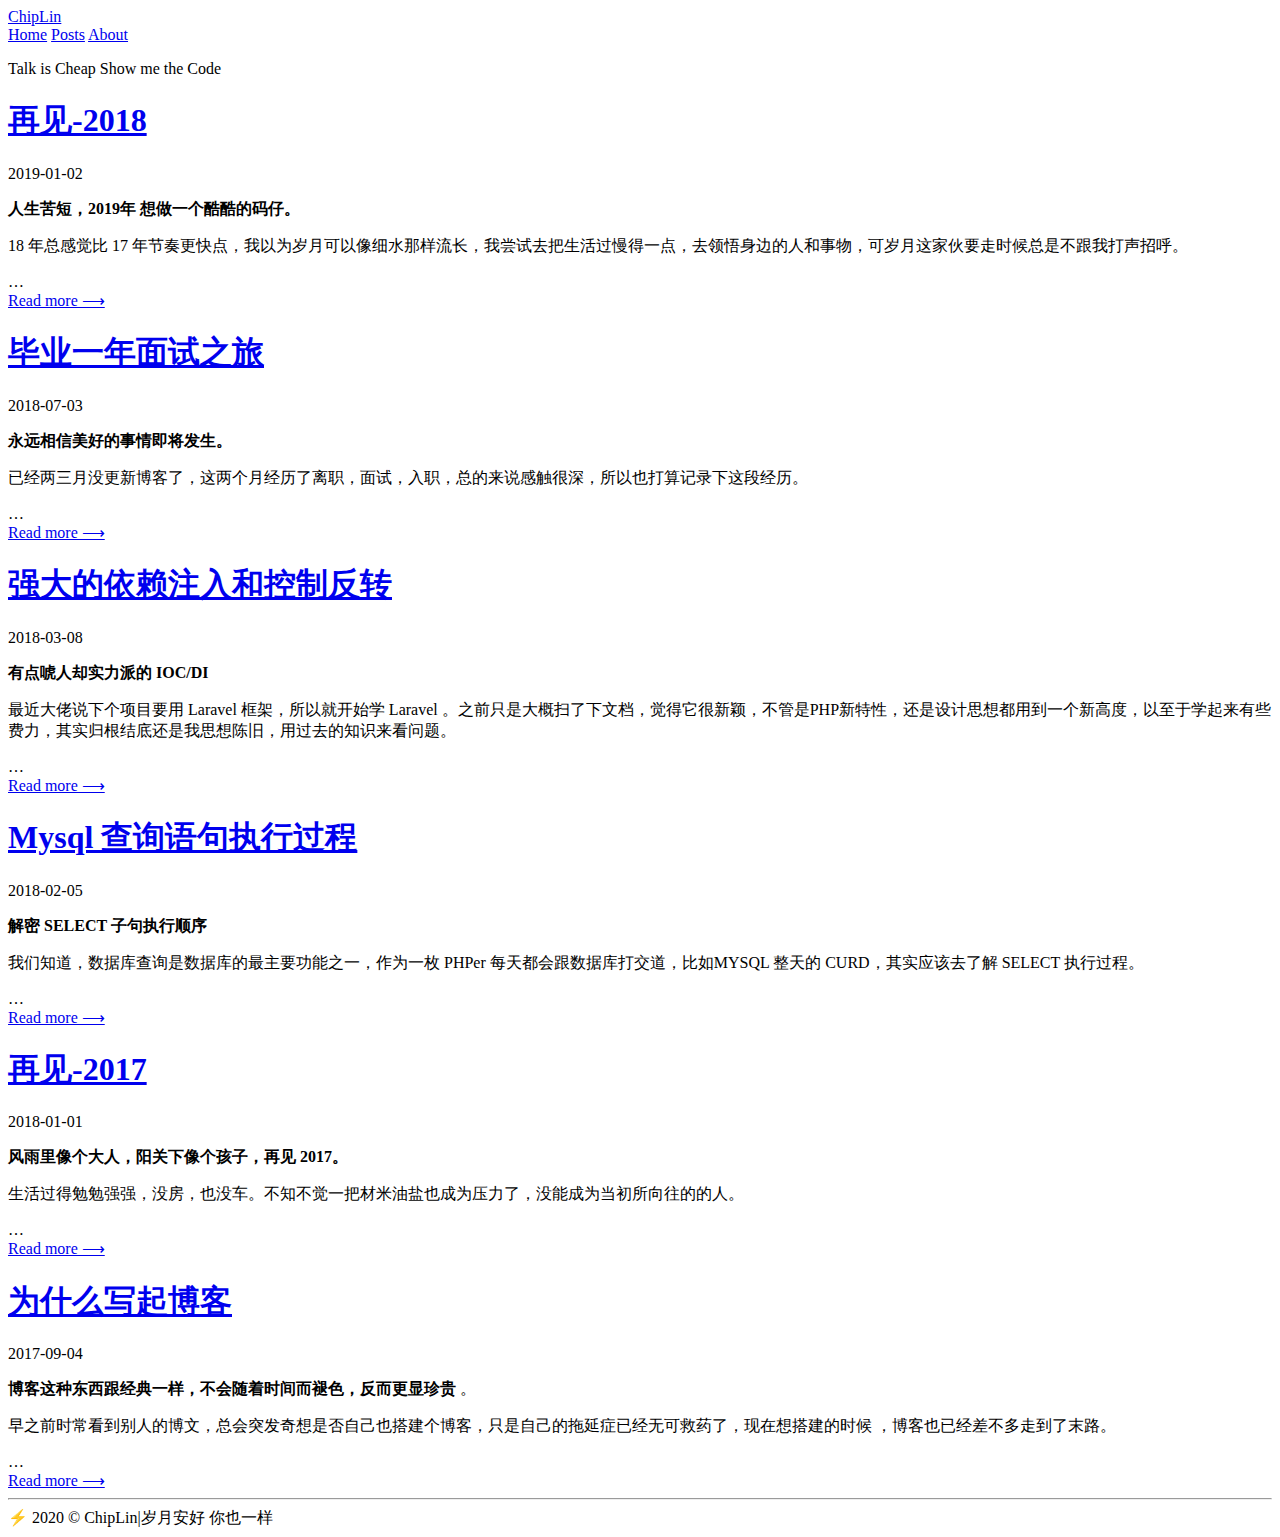
<file: index.html>
<!DOCTYPE html>
<html>
	<head>
	<meta name="generator" content="Hugo 0.68.3" />
	<meta charset="utf-8" />
	<meta http-equiv="X-UA-Compatible" content="IE=edge"><title>ChipLin | Home </title><meta name="viewport" content="width=device-width, initial-scale=1">

	<meta property="og:description" content="" />
	<meta name="twitter:description" content="" />
	<meta name="description" content="" />
	<meta name="description" content="" />

	<meta property="og:title" content=" | ChipLin" />
	<meta name="twitter:title" content=" | ChipLin" />

	<meta property="og:image" content=""/>
	<meta itemprop="name" content=" | ChipLin" />
	<meta name="application-name" content=" | ChipLin" />
	<meta property="og:site_name" content="" />
	<link rel="alternate" type="application/rss+xml" href="https://linchupeng.com/index.xml" title="ChipLin" />
	<meta property="og:title" content="" />
<meta property="og:description" content="" />
<meta property="og:type" content="website" />
<meta property="og:url" content="https://linchupeng.com/" />
<meta property="og:updated_time" content="2019-05-28T00:00:00+00:00" />
<meta name="twitter:card" content="summary"/>
<meta name="twitter:title" content=""/>
<meta name="twitter:description" content=""/>

	<link href="https://fonts.googleapis.com/css2?family=Fira+Sans&display=swap" rel="stylesheet">
	<link href="https://fonts.googleapis.com/css?family=Roboto+Mono" rel="stylesheet">
	<link rel="stylesheet" type="text/css" media="screen" href="https://linchupeng.com/css/main.css" /><link rel="stylesheet" type="text/css" href="https://linchupeng.com/css/dark.css" media="(prefers-color-scheme: dark)" />
</head>
	<body>
		<div class="content">
			<header>
	<div class="main">
		<a href="https://linchupeng.com/">ChipLin</a>
	</div>
	<nav>
		
		<a href="/">Home</a>
		
		<a href="/posts">Posts</a>
		
		<a href="/about">About</a>
		
	</nav>
</header>

			
			<main class="list">
				<div class="site-description"><p>Talk is Cheap Show me the Code</p></div>
				
				
				
				<section class="list-item">
					<h1 class="title"><a href="/posts/bye-2018/">再见-2018</a></h1>
					<time>2019-01-02</time>
					<br><div class="description">
						
						<p><strong>人生苦短，2019年 想做一个酷酷的码仔。</strong></p>
<p>18 年总感觉比 17 年节奏更快点，我以为岁月可以像细水那样流长，我尝试去把生活过慢得一点，去领悟身边的人和事物，可岁月这家伙要走时候总是不跟我打声招呼。</p>&hellip;
						
					</div>
					<a href="/posts/bye-2018/">Read more ⟶</a>
				</section>
				
				<section class="list-item">
					<h1 class="title"><a href="/posts/audition/">毕业一年面试之旅</a></h1>
					<time>2018-07-03</time>
					<br><div class="description">
						
						<p><strong>永远相信美好的事情即将发生。</strong></p>
<p>已经两三月没更新博客了，这两个月经历了离职，面试，入职，总的来说感触很深，所以也打算记录下这段经历。</p>&hellip;
						
					</div>
					<a href="/posts/audition/">Read more ⟶</a>
				</section>
				
				<section class="list-item">
					<h1 class="title"><a href="/posts/ioc-di/">强大的依赖注入和控制反转</a></h1>
					<time>2018-03-08</time>
					<br><div class="description">
						
						<p><strong>有点唬人却实力派的 IOC/DI</strong></p>
<p>最近大佬说下个项目要用 Laravel 框架，所以就开始学 Laravel 。之前只是大概扫了下文档，觉得它很新颖，不管是PHP新特性，还是设计思想都用到一个新高度，以至于学起来有些费力，其实归根结底还是我思想陈旧，用过去的知识来看问题。</p>&hellip;
						
					</div>
					<a href="/posts/ioc-di/">Read more ⟶</a>
				</section>
				
				<section class="list-item">
					<h1 class="title"><a href="/posts/mysql/">Mysql 查询语句执行过程</a></h1>
					<time>2018-02-05</time>
					<br><div class="description">
						
						<p><strong>解密 SELECT 子句执行顺序</strong></p>
<p>我们知道，数据库查询是数据库的最主要功能之一，作为一枚 PHPer 每天都会跟数据库打交道，比如MYSQL 整天的 CURD，其实应该去了解 SELECT 执行过程。</p>&hellip;
						
					</div>
					<a href="/posts/mysql/">Read more ⟶</a>
				</section>
				
				<section class="list-item">
					<h1 class="title"><a href="/posts/bye-2017/">再见-2017</a></h1>
					<time>2018-01-01</time>
					<br><div class="description">
						
						<p><strong>风雨里像个大人，阳关下像个孩子，再见 2017。</strong></p>
<p>生活过得勉勉强强，没房，也没车。不知不觉一把材米油盐也成为压力了，没能成为当初所向往的的人。</p>&hellip;
						
					</div>
					<a href="/posts/bye-2017/">Read more ⟶</a>
				</section>
				
				<section class="list-item">
					<h1 class="title"><a href="/posts/hello-blog/">为什么写起博客</a></h1>
					<time>2017-09-04</time>
					<br><div class="description">
						
						<p><strong>博客这种东西跟经典一样，不会随着时间而褪色，反而更显珍贵</strong>  。</p>
<p>早之前时常看到别人的博文，总会突发奇想是否自己也搭建个博客，只是自己的拖延症已经无可救药了，现在想搭建的时候 ，博客也已经差不多走到了末路。</p>&hellip;
						
					</div>
					<a href="/posts/hello-blog/">Read more ⟶</a>
				</section>
				
				


			</main>
			<footer>
<hr>⚡️
	2020  © ChipLin|岁月安好 你也一样  
</footer>



		</div>
		
	</body>
</html>
</file>
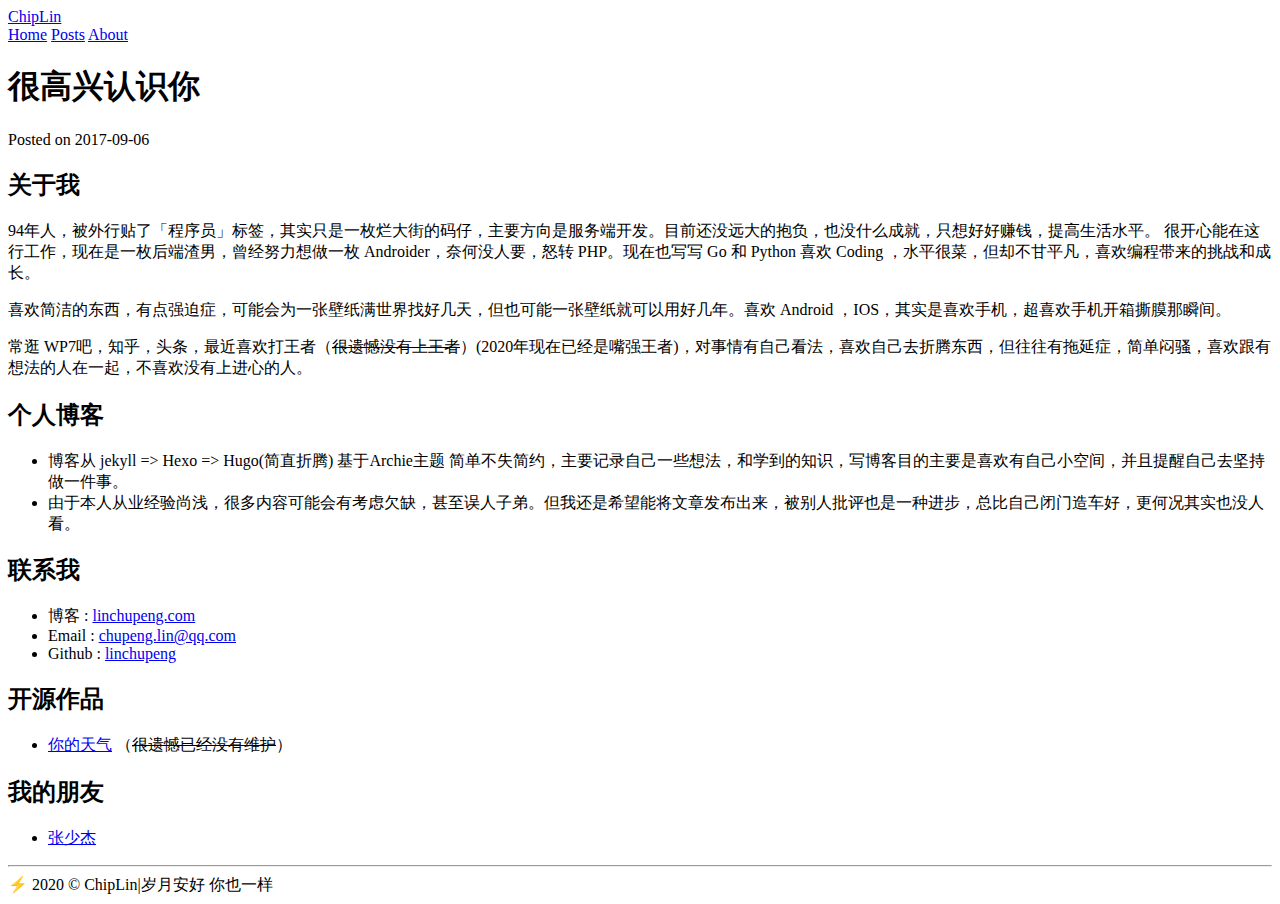
<file: about-hugo/index.html>
<!DOCTYPE html><html><head><title>https://linchupeng.github.io/about/</title><link rel="canonical" href="https://linchupeng.github.io/about/"/><meta name="robots" content="noindex"><meta charset="utf-8" /><meta http-equiv="refresh" content="0; url=https://linchupeng.github.io/about/" /></head></html>
</file>
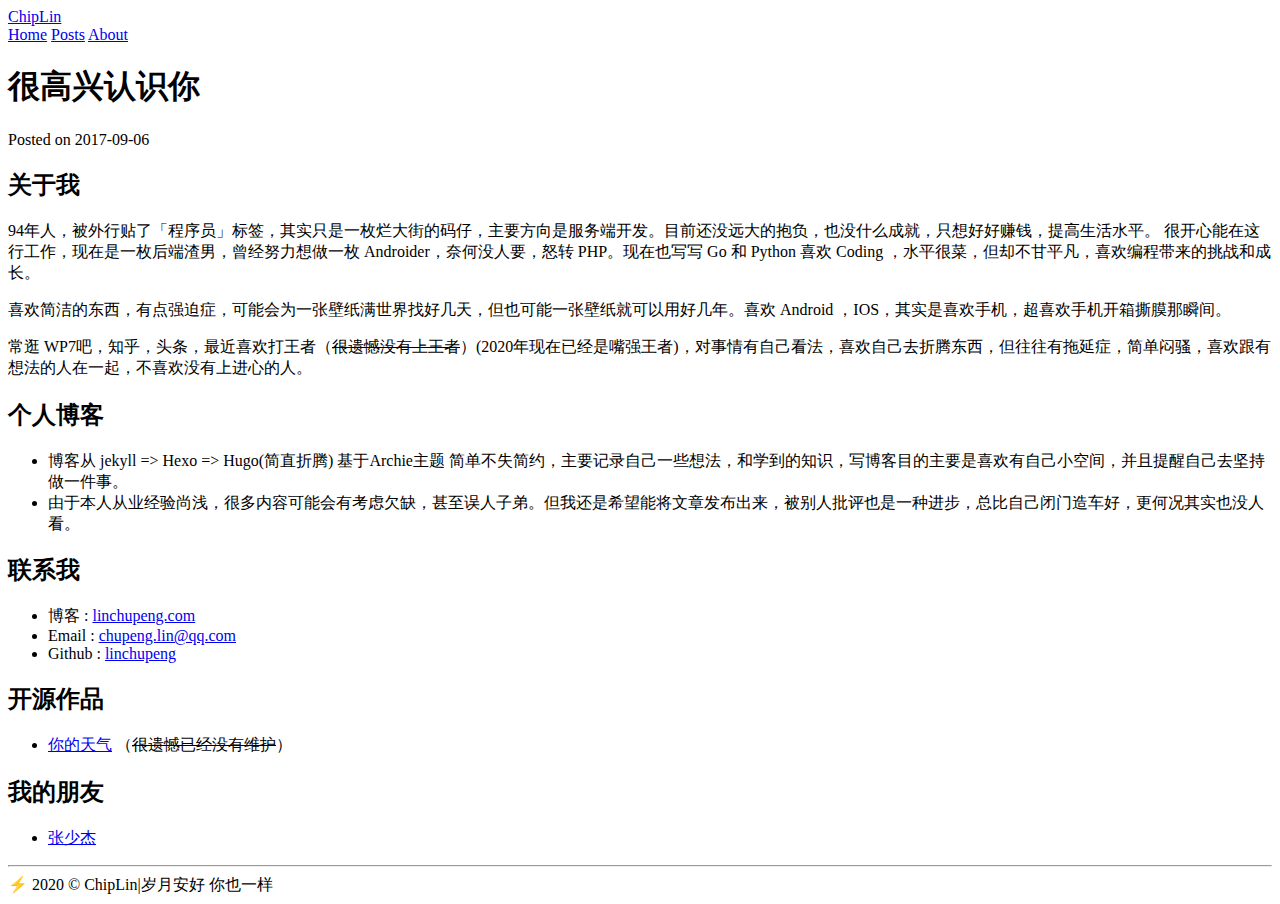
<file: about/index.html>
<!DOCTYPE html>
<html><head>
	<meta charset="utf-8" />
	<meta http-equiv="X-UA-Compatible" content="IE=edge"><title>很高兴认识你 - ChipLin</title><meta name="viewport" content="width=device-width, initial-scale=1">

	<meta property="og:description" content="" />
	<meta name="twitter:description" content="" />
	<meta name="description" content="" />
	<meta name="description" content="" />

	<meta property="og:title" content="很高兴认识你 | ChipLin" />
	<meta name="twitter:title" content="很高兴认识你 | ChipLin" />

	<meta property="og:image" content=""/>
	<meta itemprop="name" content="很高兴认识你 | ChipLin" />
	<meta name="application-name" content="很高兴认识你 | ChipLin" />
	<meta property="og:site_name" content="" />
	<meta property="og:title" content="很高兴认识你" />
<meta property="og:description" content="关于我 94年人，被外行贴了「程序员」标签，其实只是一枚烂大街的码仔，主要方向是服务端开发。目前还没远大的抱负，也没什么成就，只想好好赚钱，提高生活水平。 很开心能在这行工作，现在是一枚后端渣男，曾经努力想做一枚 Androider，奈何没人要，怒转 PHP。现在也写写 Go 和 Python 喜欢 Coding ，水平很菜，但却不甘平凡，喜欢编程带来的挑战和成长。
喜欢简洁的东西，有点强迫症，可能会为一张壁纸满世界找好几天，但也可能一张壁纸就可以用好几年。喜欢 Android ，IOS，其实是喜欢手机，超喜欢手机开箱撕膜那瞬间。
常逛 WP7吧，知乎，头条，最近喜欢打王者（很遗憾没有上王者）(2020年现在已经是嘴强王者)，对事情有自己看法，喜欢自己去折腾东西，但往往有拖延症，简单闷骚，喜欢跟有想法的人在一起，不喜欢没有上进心的人。
个人博客  博客从 jekyll =&gt; Hexo =&gt; Hugo(简直折腾) 基于Archie主题 简单不失简约，主要记录自己一些想法，和学到的知识，写博客目的主要是喜欢有自己小空间，并且提醒自己去坚持做一件事。 由于本人从业经验尚浅，很多内容可能会有考虑欠缺，甚至误人子弟。但我还是希望能将文章发布出来，被别人批评也是一种进步，总比自己闭门造车好，更何况其实也没人看。  联系我  博客 : linchupeng.com Email : chupeng.lin@qq.com Github : linchupeng  开源作品  你的天气 （很遗憾已经没有维护）  我的朋友  张少杰  " />
<meta property="og:type" content="article" />
<meta property="og:url" content="https://linchupeng.com/about/" />
<meta property="article:published_time" content="2017-09-06T00:00:00+00:00" />
<meta property="article:modified_time" content="2017-09-06T00:00:00+00:00" />
<meta name="twitter:card" content="summary"/>
<meta name="twitter:title" content="很高兴认识你"/>
<meta name="twitter:description" content="关于我 94年人，被外行贴了「程序员」标签，其实只是一枚烂大街的码仔，主要方向是服务端开发。目前还没远大的抱负，也没什么成就，只想好好赚钱，提高生活水平。 很开心能在这行工作，现在是一枚后端渣男，曾经努力想做一枚 Androider，奈何没人要，怒转 PHP。现在也写写 Go 和 Python 喜欢 Coding ，水平很菜，但却不甘平凡，喜欢编程带来的挑战和成长。
喜欢简洁的东西，有点强迫症，可能会为一张壁纸满世界找好几天，但也可能一张壁纸就可以用好几年。喜欢 Android ，IOS，其实是喜欢手机，超喜欢手机开箱撕膜那瞬间。
常逛 WP7吧，知乎，头条，最近喜欢打王者（很遗憾没有上王者）(2020年现在已经是嘴强王者)，对事情有自己看法，喜欢自己去折腾东西，但往往有拖延症，简单闷骚，喜欢跟有想法的人在一起，不喜欢没有上进心的人。
个人博客  博客从 jekyll =&gt; Hexo =&gt; Hugo(简直折腾) 基于Archie主题 简单不失简约，主要记录自己一些想法，和学到的知识，写博客目的主要是喜欢有自己小空间，并且提醒自己去坚持做一件事。 由于本人从业经验尚浅，很多内容可能会有考虑欠缺，甚至误人子弟。但我还是希望能将文章发布出来，被别人批评也是一种进步，总比自己闭门造车好，更何况其实也没人看。  联系我  博客 : linchupeng.com Email : chupeng.lin@qq.com Github : linchupeng  开源作品  你的天气 （很遗憾已经没有维护）  我的朋友  张少杰  "/>

	<link href="https://fonts.googleapis.com/css2?family=Fira+Sans&display=swap" rel="stylesheet">
	<link href="https://fonts.googleapis.com/css?family=Roboto+Mono" rel="stylesheet">
	<link rel="stylesheet" type="text/css" media="screen" href="https://linchupeng.com/css/main.css" /><link rel="stylesheet" type="text/css" href="https://linchupeng.com/css/dark.css" media="(prefers-color-scheme: dark)" />
</head><body>
        <div class="content"><header>
	<div class="main">
		<a href="https://linchupeng.com/">ChipLin</a>
	</div>
	<nav>
		
		<a href="/">Home</a>
		
		<a href="/posts">Posts</a>
		
		<a href="/about">About</a>
		
	</nav>
</header>

<main>
	<article>
		<div class="title">
			<h1 class="title">很高兴认识你</h1>
			<div class="meta">Posted on 2017-09-06</div>
		</div>
		

		<section class="body">
			<h2 id="关于我">关于我</h2>
<p>94年人，被外行贴了「程序员」标签，其实只是一枚烂大街的码仔，主要方向是服务端开发。目前还没远大的抱负，也没什么成就，只想好好赚钱，提高生活水平。
很开心能在这行工作，现在是一枚后端渣男，曾经努力想做一枚 Androider，奈何没人要，怒转 PHP。现在也写写 Go 和 Python 喜欢 Coding ，水平很菜，但却不甘平凡，喜欢编程带来的挑战和成长。</p>
<p>喜欢简洁的东西，有点强迫症，可能会为一张壁纸满世界找好几天，但也可能一张壁纸就可以用好几年。喜欢 Android ，IOS，其实是喜欢手机，超喜欢手机开箱撕膜那瞬间。</p>
<p>常逛 WP7吧，知乎，头条，最近喜欢打王者（<del>很遗憾没有上王者</del>）(2020年现在已经是嘴强王者)，对事情有自己看法，喜欢自己去折腾东西，但往往有拖延症，简单闷骚，喜欢跟有想法的人在一起，不喜欢没有上进心的人。</p>
<h2 id="个人博客">个人博客</h2>
<ul>
<li>博客从 jekyll =&gt; Hexo =&gt; Hugo(简直折腾) 基于Archie主题 简单不失简约，主要记录自己一些想法，和学到的知识，写博客目的主要是喜欢有自己小空间，并且提醒自己去坚持做一件事。</li>
<li>由于本人从业经验尚浅，很多内容可能会有考虑欠缺，甚至误人子弟。但我还是希望能将文章发布出来，被别人批评也是一种进步，总比自己闭门造车好，更何况其实也没人看。</li>
</ul>
<h2 id="联系我">联系我</h2>
<ul>
<li>博客 : <a href="http://www.linchupeng.com/">linchupeng.com</a></li>
<li>Email : <a href="mailto:chupeng.lin@qq.com">chupeng.lin@qq.com</a></li>
<li>Github : <a href="https://github.com/linchupeng">linchupeng</a></li>
</ul>
<h2 id="开源作品">开源作品</h2>
<ul>
<li><a href="https://github.com/linchupeng/YourWeather">你的天气</a> （<del>很遗憾已经没有维护</del>）</li>
</ul>
<h2 id="我的朋友">我的朋友</h2>
<ul>
<li><a href="http://www.zhangshaojie.cc/">张少杰</a></li>
</ul>

		</section>

		<div class="post-tags">
			
		</div>
	</article>
</main>
<footer>
<hr>⚡️
	2020  © ChipLin|岁月安好 你也一样  
</footer>


</div>
    </body>
</html>
</file>
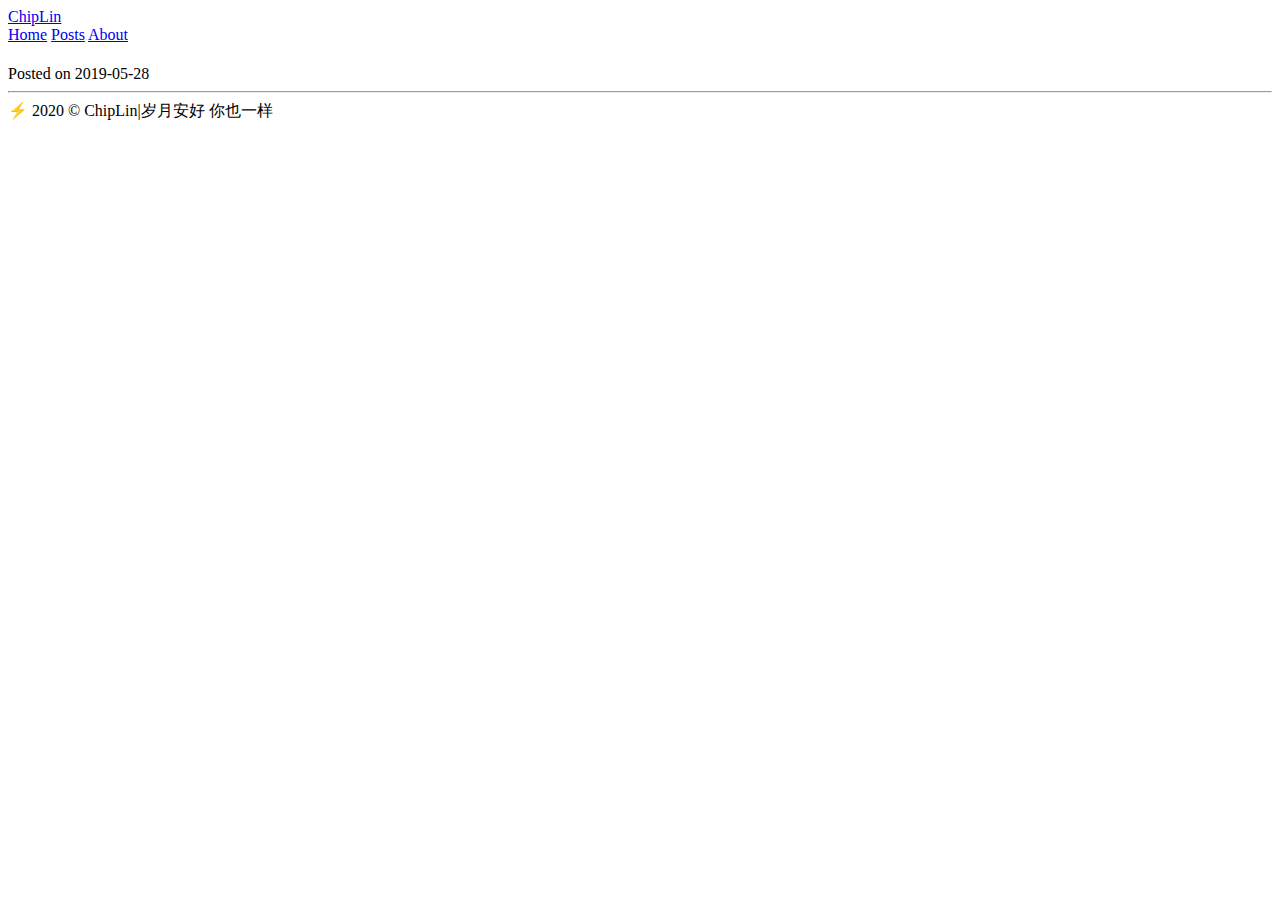
<file: archives/index.html>
<!DOCTYPE html>
<html><head>
	<meta charset="utf-8" />
	<meta http-equiv="X-UA-Compatible" content="IE=edge"><title> - ChipLin</title><meta name="viewport" content="width=device-width, initial-scale=1">

	<meta property="og:description" content="" />
	<meta name="twitter:description" content="" />
	<meta name="description" content="" />
	<meta name="description" content="" />

	<meta property="og:title" content=" | ChipLin" />
	<meta name="twitter:title" content=" | ChipLin" />

	<meta property="og:image" content=""/>
	<meta itemprop="name" content=" | ChipLin" />
	<meta name="application-name" content=" | ChipLin" />
	<meta property="og:site_name" content="" />
	<meta property="og:title" content="" />
<meta property="og:description" content="" />
<meta property="og:type" content="article" />
<meta property="og:url" content="https://linchupeng.com/archives/" />
<meta property="article:published_time" content="2019-05-28T00:00:00+00:00" />
<meta property="article:modified_time" content="2019-05-28T00:00:00+00:00" />
<meta name="twitter:card" content="summary"/>
<meta name="twitter:title" content=""/>
<meta name="twitter:description" content=""/>

	<link href="https://fonts.googleapis.com/css2?family=Fira+Sans&display=swap" rel="stylesheet">
	<link href="https://fonts.googleapis.com/css?family=Roboto+Mono" rel="stylesheet">
	<link rel="stylesheet" type="text/css" media="screen" href="https://linchupeng.com/css/main.css" /><link rel="stylesheet" type="text/css" href="https://linchupeng.com/css/dark.css" media="(prefers-color-scheme: dark)" />
</head><body>
        <div class="content"><header>
	<div class="main">
		<a href="https://linchupeng.com/">ChipLin</a>
	</div>
	<nav>
		
		<a href="/">Home</a>
		
		<a href="/posts">Posts</a>
		
		<a href="/about">About</a>
		
	</nav>
</header>

<main>
	<article>
		<div class="title">
			<h1 class="title"></h1>
			<div class="meta">Posted on 2019-05-28</div>
		</div>
		

		<section class="body">
			
		</section>

		<div class="post-tags">
			
			
			
		</div>
	</article>
</main>
<footer>
<hr>⚡️
	2020  © ChipLin|岁月安好 你也一样  
</footer>


</div>
    </body>
</html>
</file>
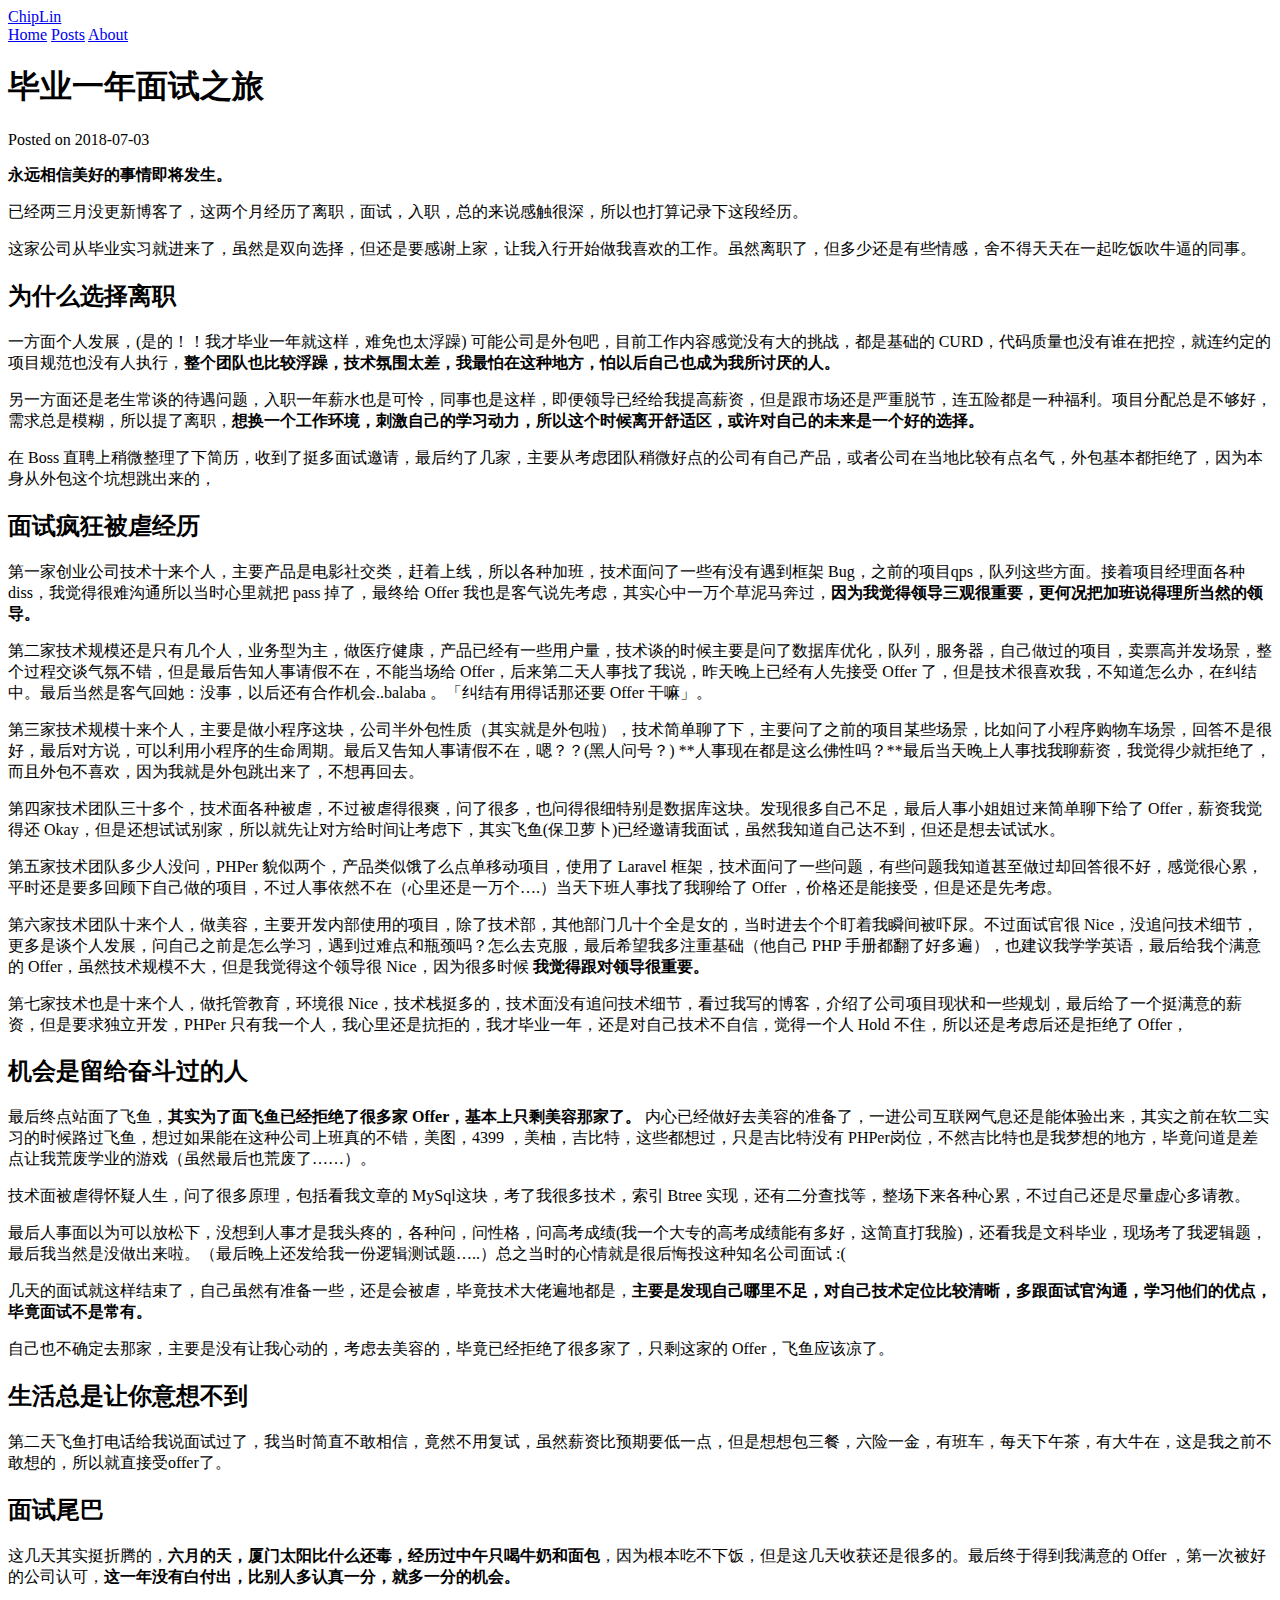
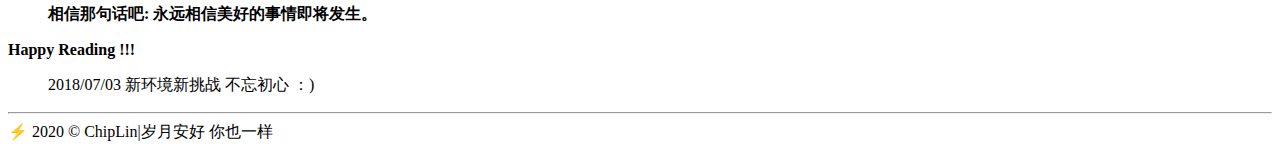
<file: posts/audition/index.html>
<!DOCTYPE html>
<html><head>
	<meta charset="utf-8" />
	<meta http-equiv="X-UA-Compatible" content="IE=edge"><title>毕业一年面试之旅 - ChipLin</title><meta name="viewport" content="width=device-width, initial-scale=1">

	<meta property="og:description" content="" />
	<meta name="twitter:description" content="" />
	<meta name="description" content="" />
	<meta name="description" content="" />

	<meta property="og:title" content="毕业一年面试之旅 | ChipLin" />
	<meta name="twitter:title" content="毕业一年面试之旅 | ChipLin" />

	<meta property="og:image" content=""/>
	<meta itemprop="name" content="毕业一年面试之旅 | ChipLin" />
	<meta name="application-name" content="毕业一年面试之旅 | ChipLin" />
	<meta property="og:site_name" content="" />
	<meta property="og:title" content="毕业一年面试之旅" />
<meta property="og:description" content="永远相信美好的事情即将发生。
已经两三月没更新博客了，这两个月经历了离职，面试，入职，总的来说感触很深，所以也打算记录下这段经历。" />
<meta property="og:type" content="article" />
<meta property="og:url" content="https://linchupeng.com/posts/audition/" />
<meta property="article:published_time" content="2018-07-03T00:00:00+00:00" />
<meta property="article:modified_time" content="2018-07-03T00:00:00+00:00" />
<meta name="twitter:card" content="summary"/>
<meta name="twitter:title" content="毕业一年面试之旅"/>
<meta name="twitter:description" content="永远相信美好的事情即将发生。
已经两三月没更新博客了，这两个月经历了离职，面试，入职，总的来说感触很深，所以也打算记录下这段经历。"/>

	<link href="https://fonts.googleapis.com/css2?family=Fira+Sans&display=swap" rel="stylesheet">
	<link href="https://fonts.googleapis.com/css?family=Roboto+Mono" rel="stylesheet">
	<link rel="stylesheet" type="text/css" media="screen" href="https://linchupeng.com/css/main.css" /><link rel="stylesheet" type="text/css" href="https://linchupeng.com/css/dark.css" media="(prefers-color-scheme: dark)" />
</head><body>
        <div class="content"><header>
	<div class="main">
		<a href="https://linchupeng.com/">ChipLin</a>
	</div>
	<nav>
		
		<a href="/">Home</a>
		
		<a href="/posts">Posts</a>
		
		<a href="/about">About</a>
		
	</nav>
</header>

<main>
	<article>
		<div class="title">
			<h1 class="title">毕业一年面试之旅</h1>
			<div class="meta">Posted on 2018-07-03</div>
		</div>
		

		<section class="body">
			<p><strong>永远相信美好的事情即将发生。</strong></p>
<p>已经两三月没更新博客了，这两个月经历了离职，面试，入职，总的来说感触很深，所以也打算记录下这段经历。</p>
<p>这家公司从毕业实习就进来了，虽然是双向选择，但还是要感谢上家，让我入行开始做我喜欢的工作。虽然离职了，但多少还是有些情感，舍不得天天在一起吃饭吹牛逼的同事。</p>
<h2 id="为什么选择离职">为什么选择离职</h2>
<p>一方面个人发展，(是的！！我才毕业一年就这样，难免也太浮躁) 可能公司是外包吧，目前工作内容感觉没有大的挑战，都是基础的 CURD，代码质量也没有谁在把控，就连约定的项目规范也没有人执行，<strong>整个团队也比较浮躁，技术氛围太差，我最怕在这种地方，怕以后自己也成为我所讨厌的人。</strong></p>
<p>另一方面还是老生常谈的待遇问题，入职一年薪水也是可怜，同事也是这样，即便领导已经给我提高薪资，但是跟市场还是严重脱节，连五险都是一种福利。项目分配总是不够好，需求总是模糊，所以提了离职，<strong>想换一个工作环境，刺激自己的学习动力，所以这个时候离开舒适区，或许对自己的未来是一个好的选择。</strong></p>
<p>在 Boss 直聘上稍微整理了下简历，收到了挺多面试邀请，最后约了几家，主要从考虑团队稍微好点的公司有自己产品，或者公司在当地比较有点名气，外包基本都拒绝了，因为本身从外包这个坑想跳出来的，</p>
<h2 id="面试疯狂被虐经历">面试疯狂被虐经历</h2>
<p>第一家创业公司技术十来个人，主要产品是电影社交类，赶着上线，所以各种加班，技术面问了一些有没有遇到框架 Bug，之前的项目qps，队列这些方面。接着项目经理面各种 diss，我觉得很难沟通所以当时心里就把 pass 掉了，最终给 Offer 我也是客气说先考虑，其实心中一万个草泥马奔过，<strong>因为我觉得领导三观很重要，更何况把加班说得理所当然的领导。</strong></p>
<p>第二家技术规模还是只有几个人，业务型为主，做医疗健康，产品已经有一些用户量，技术谈的时候主要是问了数据库优化，队列，服务器，自己做过的项目，卖票高并发场景，整个过程交谈气氛不错，但是最后告知人事请假不在，不能当场给 Offer，后来第二天人事找了我说，昨天晚上已经有人先接受 Offer 了，但是技术很喜欢我，不知道怎么办，在纠结中。最后当然是客气回她：没事，以后还有合作机会..balaba 。「纠结有用得话那还要 Offer 干嘛」。</p>
<p>第三家技术规模十来个人，主要是做小程序这块，公司半外包性质（其实就是外包啦），技术简单聊了下，主要问了之前的项目某些场景，比如问了小程序购物车场景，回答不是很好，最后对方说，可以利用小程序的生命周期。最后又告知人事请假不在，嗯？？(黑人问号？) **人事现在都是这么佛性吗？**最后当天晚上人事找我聊薪资，我觉得少就拒绝了，而且外包不喜欢，因为我就是外包跳出来了，不想再回去。</p>
<p>第四家技术团队三十多个，技术面各种被虐，不过被虐得很爽，问了很多，也问得很细特别是数据库这块。发现很多自己不足，最后人事小姐姐过来简单聊下给了 Offer，薪资我觉得还 Okay，但是还想试试别家，所以就先让对方给时间让考虑下，其实飞鱼(保卫萝卜)已经邀请我面试，虽然我知道自己达不到，但还是想去试试水。</p>
<p>第五家技术团队多少人没问，PHPer 貌似两个，产品类似饿了么点单移动项目，使用了 Laravel 框架，技术面问了一些问题，有些问题我知道甚至做过却回答很不好，感觉很心累，平时还是要多回顾下自己做的项目，不过人事依然不在（心里还是一万个….）当天下班人事找了我聊给了 Offer ，价格还是能接受，但是还是先考虑。</p>
<p>第六家技术团队十来个人，做美容，主要开发内部使用的项目，除了技术部，其他部门几十个全是女的，当时进去个个盯着我瞬间被吓尿。不过面试官很 Nice，没追问技术细节，更多是谈个人发展，问自己之前是怎么学习，遇到过难点和瓶颈吗？怎么去克服，最后希望我多注重基础（他自己 PHP 手册都翻了好多遍），也建议我学学英语，最后给我个满意的 Offer，虽然技术规模不大，但是我觉得这个领导很 Nice，因为很多时候 <strong>我觉得跟对领导很重要。</strong></p>
<p>第七家技术也是十来个人，做托管教育，环境很 Nice，技术栈挺多的，技术面没有追问技术细节，看过我写的博客，介绍了公司项目现状和一些规划，最后给了一个挺满意的薪资，但是要求独立开发，PHPer 只有我一个人，我心里还是抗拒的，我才毕业一年，还是对自己技术不自信，觉得一个人 Hold 不住，所以还是考虑后还是拒绝了 Offer，</p>
<h2 id="机会是留给奋斗过的人">机会是留给奋斗过的人</h2>
<p>最后终点站面了飞鱼，<strong>其实为了面飞鱼已经拒绝了很多家 Offer，基本上只剩美容那家了。</strong> 内心已经做好去美容的准备了，一进公司互联网气息还是能体验出来，其实之前在软二实习的时候路过飞鱼，想过如果能在这种公司上班真的不错，美图，4399 ，美柚，吉比特，这些都想过，只是吉比特没有 PHPer岗位，不然吉比特也是我梦想的地方，毕竟问道是差点让我荒废学业的游戏（虽然最后也荒废了……）。</p>
<p>技术面被虐得怀疑人生，问了很多原理，包括看我文章的 MySql这块，考了我很多技术，索引 Btree 实现，还有二分查找等，整场下来各种心累，不过自己还是尽量虚心多请教。</p>
<p>最后人事面以为可以放松下，没想到人事才是我头疼的，各种问，问性格，问高考成绩(我一个大专的高考成绩能有多好，这简直打我脸)，还看我是文科毕业，现场考了我逻辑题，最后我当然是没做出来啦。（最后晚上还发给我一份逻辑测试题…..）总之当时的心情就是很后悔投这种知名公司面试 :(</p>
<p>几天的面试就这样结束了，自己虽然有准备一些，还是会被虐，毕竟技术大佬遍地都是，<strong>主要是发现自己哪里不足，对自己技术定位比较清晰，多跟面试官沟通，学习他们的优点，毕竟面试不是常有。</strong></p>
<p>自己也不确定去那家，主要是没有让我心动的，考虑去美容的，毕竟已经拒绝了很多家了，只剩这家的 Offer，飞鱼应该凉了。</p>
<h2 id="生活总是让你意想不到">生活总是让你意想不到</h2>
<p>第二天飞鱼打电话给我说面试过了，我当时简直不敢相信，竟然不用复试，虽然薪资比预期要低一点，但是想想包三餐，六险一金，有班车，每天下午茶，有大牛在，这是我之前不敢想的，所以就直接受offer了。</p>
<h2 id="面试尾巴">面试尾巴</h2>
<p>这几天其实挺折腾的，<strong>六月的天，厦门太阳比什么还毒，经历过中午只喝牛奶和面包</strong>，因为根本吃不下饭，但是这几天收获还是很多的。最后终于得到我满意的 Offer ，第一次被好的公司认可，<strong>这一年没有白付出，比别人多认真一分，就多一分的机会。</strong></p>
<blockquote>
<p><strong>相信那句话吧: 永远相信美好的事情即将发生。</strong></p>
</blockquote>
<p><strong>Happy Reading !!!</strong></p>
<blockquote>
<p>2018/07/03 新环境新挑战 不忘初心 ：)</p>
</blockquote>
		</section>

		<div class="post-tags">
			
			
			
		</div>
	</article>
</main>
<footer>
<hr>⚡️
	2020  © ChipLin|岁月安好 你也一样  
</footer>


</div>
    </body>
</html>
</file>
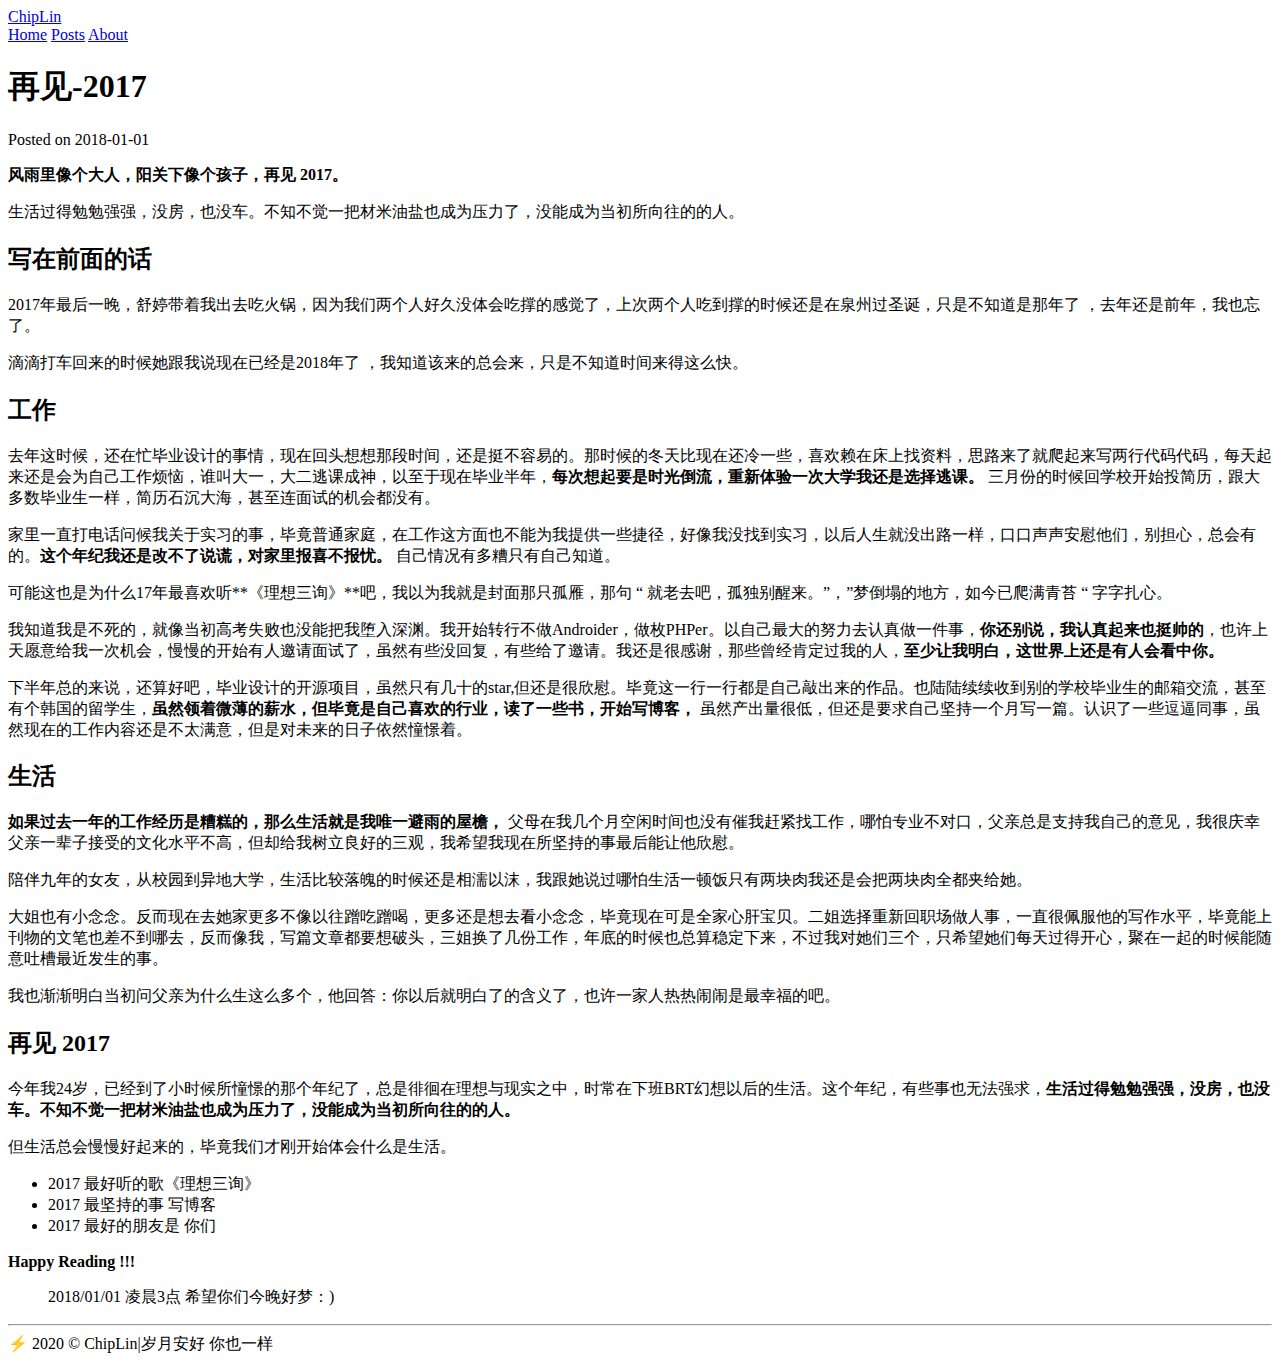
<file: posts/bye-2017/index.html>
<!DOCTYPE html>
<html><head>
	<meta charset="utf-8" />
	<meta http-equiv="X-UA-Compatible" content="IE=edge"><title>再见-2017 - ChipLin</title><meta name="viewport" content="width=device-width, initial-scale=1">

	<meta property="og:description" content="" />
	<meta name="twitter:description" content="" />
	<meta name="description" content="" />
	<meta name="description" content="" />

	<meta property="og:title" content="再见-2017 | ChipLin" />
	<meta name="twitter:title" content="再见-2017 | ChipLin" />

	<meta property="og:image" content=""/>
	<meta itemprop="name" content="再见-2017 | ChipLin" />
	<meta name="application-name" content="再见-2017 | ChipLin" />
	<meta property="og:site_name" content="" />
	<meta property="og:title" content="再见-2017" />
<meta property="og:description" content="风雨里像个大人，阳关下像个孩子，再见 2017。
生活过得勉勉强强，没房，也没车。不知不觉一把材米油盐也成为压力了，没能成为当初所向往的的人。" />
<meta property="og:type" content="article" />
<meta property="og:url" content="https://linchupeng.com/posts/bye-2017/" />
<meta property="article:published_time" content="2018-01-01T00:00:00+00:00" />
<meta property="article:modified_time" content="2018-01-01T00:00:00+00:00" />
<meta name="twitter:card" content="summary"/>
<meta name="twitter:title" content="再见-2017"/>
<meta name="twitter:description" content="风雨里像个大人，阳关下像个孩子，再见 2017。
生活过得勉勉强强，没房，也没车。不知不觉一把材米油盐也成为压力了，没能成为当初所向往的的人。"/>

	<link href="https://fonts.googleapis.com/css2?family=Fira+Sans&display=swap" rel="stylesheet">
	<link href="https://fonts.googleapis.com/css?family=Roboto+Mono" rel="stylesheet">
	<link rel="stylesheet" type="text/css" media="screen" href="https://linchupeng.com/css/main.css" /><link rel="stylesheet" type="text/css" href="https://linchupeng.com/css/dark.css" media="(prefers-color-scheme: dark)" />
</head><body>
        <div class="content"><header>
	<div class="main">
		<a href="https://linchupeng.com/">ChipLin</a>
	</div>
	<nav>
		
		<a href="/">Home</a>
		
		<a href="/posts">Posts</a>
		
		<a href="/about">About</a>
		
	</nav>
</header>

<main>
	<article>
		<div class="title">
			<h1 class="title">再见-2017</h1>
			<div class="meta">Posted on 2018-01-01</div>
		</div>
		

		<section class="body">
			<p><strong>风雨里像个大人，阳关下像个孩子，再见 2017。</strong></p>
<p>生活过得勉勉强强，没房，也没车。不知不觉一把材米油盐也成为压力了，没能成为当初所向往的的人。</p>
<h2 id="写在前面的话">写在前面的话</h2>
<p>2017年最后一晚，舒婷带着我出去吃火锅，因为我们两个人好久没体会吃撑的感觉了，上次两个人吃到撑的时候还是在泉州过圣诞，只是不知道是那年了 ，去年还是前年，我也忘了。</p>
<p>滴滴打车回来的时候她跟我说现在已经是2018年了 ，我知道该来的总会来，只是不知道时间来得这么快。</p>
<h2 id="工作">工作</h2>
<p>去年这时候，还在忙毕业设计的事情，现在回头想想那段时间，还是挺不容易的。那时候的冬天比现在还冷一些，喜欢赖在床上找资料，思路来了就爬起来写两行代码代码，每天起来还是会为自己工作烦恼，谁叫大一，大二逃课成神，以至于现在毕业半年，<strong>每次想起要是时光倒流，重新体验一次大学我还是选择逃课。</strong> 三月份的时候回学校开始投简历，跟大多数毕业生一样，简历石沉大海，甚至连面试的机会都没有。</p>
<p>家里一直打电话问候我关于实习的事，毕竟普通家庭，在工作这方面也不能为我提供一些捷径，好像我没找到实习，以后人生就没出路一样，口口声声安慰他们，别担心，总会有的。<strong>这个年纪我还是改不了说谎，对家里报喜不报忧。</strong> 自己情况有多糟只有自己知道。</p>
<p>可能这也是为什么17年最喜欢听**《理想三询》**吧，我以为我就是封面那只孤雁，那句 “ 就老去吧，孤独别醒来。”，”梦倒塌的地方，如今已爬满青苔 “ 字字扎心。</p>
<p>我知道我是不死的，就像当初高考失败也没能把我堕入深渊。我开始转行不做Androider，做枚PHPer。以自己最大的努力去认真做一件事，<strong>你还别说，我认真起来也挺帅的</strong>，也许上天愿意给我一次机会，慢慢的开始有人邀请面试了，虽然有些没回复，有些给了邀请。我还是很感谢，那些曾经肯定过我的人，<strong>至少让我明白，这世界上还是有人会看中你。</strong></p>
<p>下半年总的来说，还算好吧，毕业设计的开源项目，虽然只有几十的star,但还是很欣慰。毕竟这一行一行都是自己敲出来的作品。也陆陆续续收到别的学校毕业生的邮箱交流，甚至有个韩国的留学生，<strong>虽然领着微薄的薪水，但毕竟是自己喜欢的行业，读了一些书，开始写博客，</strong> 虽然产出量很低，但还是要求自己坚持一个月写一篇。认识了一些逗逼同事，虽然现在的工作内容还是不太满意，但是对未来的日子依然憧憬着。</p>
<h2 id="生活">生活</h2>
<p><strong>如果过去一年的工作经历是糟糕的，那么生活就是我唯一避雨的屋檐，</strong> 父母在我几个月空闲时间也没有催我赶紧找工作，哪怕专业不对口，父亲总是支持我自己的意见，我很庆幸父亲一辈子接受的文化水平不高，但却给我树立良好的三观，我希望我现在所坚持的事最后能让他欣慰。</p>
<p>陪伴九年的女友，从校园到异地大学，生活比较落魄的时候还是相濡以沫，我跟她说过哪怕生活一顿饭只有两块肉我还是会把两块肉全都夹给她。</p>
<p>大姐也有小念念。反而现在去她家更多不像以往蹭吃蹭喝，更多还是想去看小念念，毕竟现在可是全家心肝宝贝。二姐选择重新回职场做人事，一直很佩服他的写作水平，毕竟能上刊物的文笔也差不到哪去，反而像我，写篇文章都要想破头，三姐换了几份工作，年底的时候也总算稳定下来，不过我对她们三个，只希望她们每天过得开心，聚在一起的时候能随意吐槽最近发生的事。</p>
<p>我也渐渐明白当初问父亲为什么生这么多个，他回答：你以后就明白了的含义了，也许一家人热热闹闹是最幸福的吧。</p>
<h2 id="再见-2017">再见 2017</h2>
<p>今年我24岁，已经到了小时候所憧憬的那个年纪了，总是徘徊在理想与现实之中，时常在下班BRT幻想以后的生活。这个年纪，有些事也无法强求，<strong>生活过得勉勉强强，没房，也没车。不知不觉一把材米油盐也成为压力了，没能成为当初所向往的的人。</strong></p>
<p>但生活总会慢慢好起来的，毕竟我们才刚开始体会什么是生活。</p>
<ul>
<li>2017 最好听的歌《理想三询》</li>
<li>2017 最坚持的事 写博客</li>
<li>2017 最好的朋友是 你们</li>
</ul>
<p><strong>Happy Reading !!!</strong></p>
<blockquote>
<p>2018/01/01 凌晨3点 希望你们今晚好梦：)</p>
</blockquote>
		</section>

		<div class="post-tags">
			
			
			
		</div>
	</article>
</main>
<footer>
<hr>⚡️
	2020  © ChipLin|岁月安好 你也一样  
</footer>


</div>
    </body>
</html>
</file>
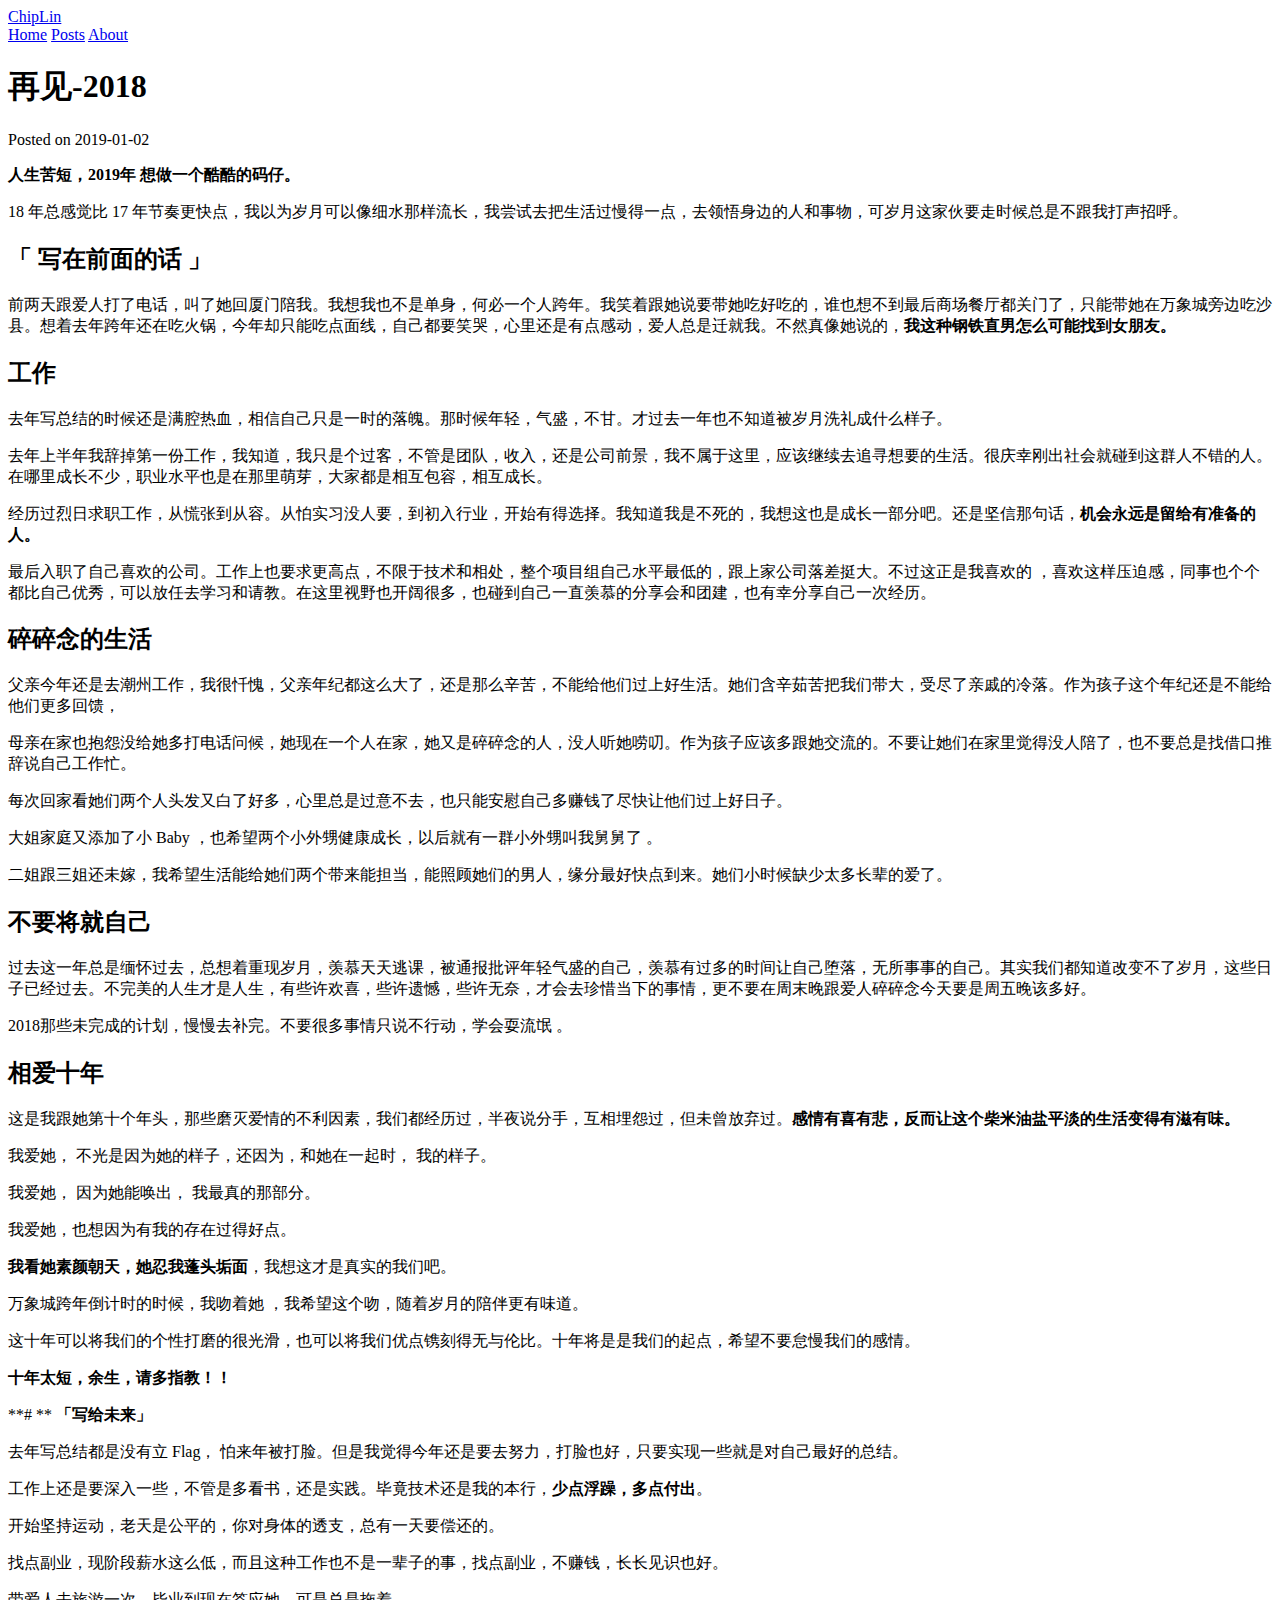
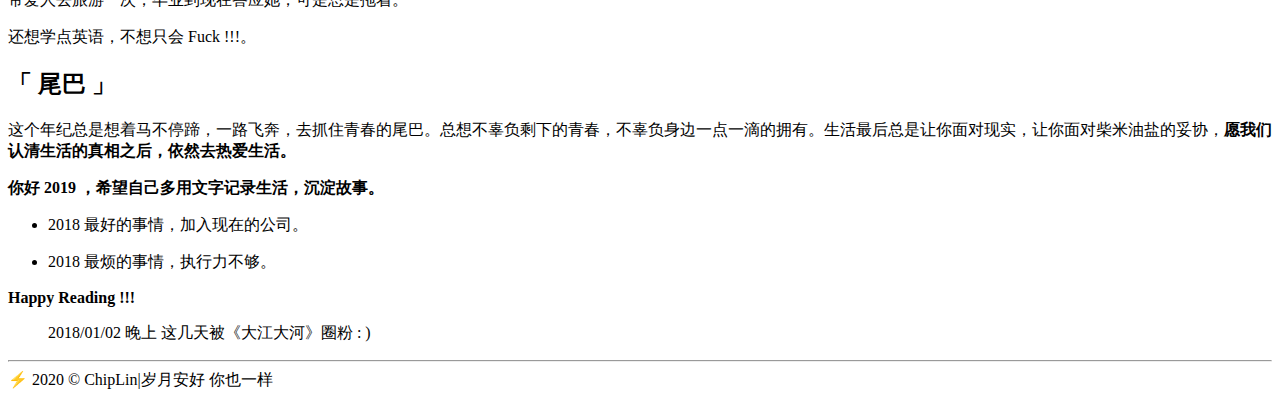
<file: posts/bye-2018/index.html>
<!DOCTYPE html>
<html><head>
	<meta charset="utf-8" />
	<meta http-equiv="X-UA-Compatible" content="IE=edge"><title>再见-2018 - ChipLin</title><meta name="viewport" content="width=device-width, initial-scale=1">

	<meta property="og:description" content="" />
	<meta name="twitter:description" content="" />
	<meta name="description" content="" />
	<meta name="description" content="" />

	<meta property="og:title" content="再见-2018 | ChipLin" />
	<meta name="twitter:title" content="再见-2018 | ChipLin" />

	<meta property="og:image" content=""/>
	<meta itemprop="name" content="再见-2018 | ChipLin" />
	<meta name="application-name" content="再见-2018 | ChipLin" />
	<meta property="og:site_name" content="" />
	<meta property="og:title" content="再见-2018" />
<meta property="og:description" content="人生苦短，2019年 想做一个酷酷的码仔。
18 年总感觉比 17 年节奏更快点，我以为岁月可以像细水那样流长，我尝试去把生活过慢得一点，去领悟身边的人和事物，可岁月这家伙要走时候总是不跟我打声招呼。" />
<meta property="og:type" content="article" />
<meta property="og:url" content="https://linchupeng.com/posts/bye-2018/" />
<meta property="article:published_time" content="2019-01-02T00:00:00+00:00" />
<meta property="article:modified_time" content="2019-01-02T00:00:00+00:00" />
<meta name="twitter:card" content="summary"/>
<meta name="twitter:title" content="再见-2018"/>
<meta name="twitter:description" content="人生苦短，2019年 想做一个酷酷的码仔。
18 年总感觉比 17 年节奏更快点，我以为岁月可以像细水那样流长，我尝试去把生活过慢得一点，去领悟身边的人和事物，可岁月这家伙要走时候总是不跟我打声招呼。"/>

	<link href="https://fonts.googleapis.com/css2?family=Fira+Sans&display=swap" rel="stylesheet">
	<link href="https://fonts.googleapis.com/css?family=Roboto+Mono" rel="stylesheet">
	<link rel="stylesheet" type="text/css" media="screen" href="https://linchupeng.com/css/main.css" /><link rel="stylesheet" type="text/css" href="https://linchupeng.com/css/dark.css" media="(prefers-color-scheme: dark)" />
</head><body>
        <div class="content"><header>
	<div class="main">
		<a href="https://linchupeng.com/">ChipLin</a>
	</div>
	<nav>
		
		<a href="/">Home</a>
		
		<a href="/posts">Posts</a>
		
		<a href="/about">About</a>
		
	</nav>
</header>

<main>
	<article>
		<div class="title">
			<h1 class="title">再见-2018</h1>
			<div class="meta">Posted on 2019-01-02</div>
		</div>
		

		<section class="body">
			<p><strong>人生苦短，2019年 想做一个酷酷的码仔。</strong></p>
<p>18 年总感觉比 17 年节奏更快点，我以为岁月可以像细水那样流长，我尝试去把生活过慢得一点，去领悟身边的人和事物，可岁月这家伙要走时候总是不跟我打声招呼。</p>
<h2 id="-写在前面的话-">「 写在前面的话 」</h2>
<p>前两天跟爱人打了电话，叫了她回厦门陪我。我想我也不是单身，何必一个人跨年。我笑着跟她说要带她吃好吃的，谁也想不到最后商场餐厅都关门了，只能带她在万象城旁边吃沙县。想着去年跨年还在吃火锅，今年却只能吃点面线，自己都要笑哭，心里还是有点感动，爱人总是迁就我。不然真像她说的，<strong>我这种钢铁直男怎么可能找到女朋友。</strong></p>
<h2 id="工作">工作</h2>
<p>去年写总结的时候还是满腔热血，相信自己只是一时的落魄。那时候年轻，气盛，不甘。才过去一年也不知道被岁月洗礼成什么样子。</p>
<p>去年上半年我辞掉第一份工作，我知道，我只是个过客，不管是团队，收入，还是公司前景，我不属于这里，应该继续去追寻想要的生活。很庆幸刚出社会就碰到这群人不错的人。在哪里成长不少，职业水平也是在那里萌芽，大家都是相互包容，相互成长。</p>
<p>经历过烈日求职工作，从慌张到从容。从怕实习没人要，到初入行业，开始有得选择。我知道我是不死的，我想这也是成长一部分吧。还是坚信那句话，<strong>机会永远是留给有准备的人。</strong></p>
<p>最后入职了自己喜欢的公司。工作上也要求更高点，不限于技术和相处，整个项目组自己水平最低的，跟上家公司落差挺大。不过这正是我喜欢的 ，喜欢这样压迫感，同事也个个都比自己优秀，可以放任去学习和请教。在这里视野也开阔很多，也碰到自己一直羡慕的分享会和团建，也有幸分享自己一次经历。</p>
<h2 id="碎碎念的生活">碎碎念的生活</h2>
<p>父亲今年还是去潮州工作，我很忏愧，父亲年纪都这么大了，还是那么辛苦，不能给他们过上好生活。她们含辛茹苦把我们带大，受尽了亲戚的冷落。作为孩子这个年纪还是不能给他们更多回馈，</p>
<p>母亲在家也抱怨没给她多打电话问候，她现在一个人在家，她又是碎碎念的人，没人听她唠叨。作为孩子应该多跟她交流的。不要让她们在家里觉得没人陪了，也不要总是找借口推辞说自己工作忙。</p>
<p>每次回家看她们两个人头发又白了好多，心里总是过意不去，也只能安慰自己多赚钱了尽快让他们过上好日子。</p>
<p>大姐家庭又添加了小 Baby ，也希望两个小外甥健康成长，以后就有一群小外甥叫我舅舅了 。</p>
<p>二姐跟三姐还未嫁，我希望生活能给她们两个带来能担当，能照顾她们的男人，缘分最好快点到来。她们小时候缺少太多长辈的爱了。</p>
<h2 id="不要将就自己">不要将就自己</h2>
<p>过去这一年总是缅怀过去，总想着重现岁月，羡慕天天逃课，被通报批评年轻气盛的自己，羡慕有过多的时间让自己堕落，无所事事的自己。其实我们都知道改变不了岁月，这些日子已经过去。不完美的人生才是人生，有些许欢喜，些许遗憾，些许无奈，才会去珍惜当下的事情，更不要在周末晚跟爱人碎碎念今天要是周五晚该多好。</p>
<p>2018那些未完成的计划，慢慢去补完。不要很多事情只说不行动，学会耍流氓 。</p>
<h2 id="相爱十年">相爱十年</h2>
<p>这是我跟她第十个年头，那些磨灭爱情的不利因素，我们都经历过，半夜说分手，互相埋怨过，但未曾放弃过。<strong>感情有喜有悲，反而让这个柴米油盐平淡的生活变得有滋有味。</strong></p>
<p>我爱她， 不光是因为她的样子，还因为，和她在一起时， 我的样子。</p>
<p>我爱她， 因为她能唤出， 我最真的那部分。</p>
<p>我爱她，也想因为有我的存在过得好点。</p>
<p><strong>我看她素颜朝天，她忍我蓬头垢面</strong>，我想这才是真实的我们吧。</p>
<p>万象城跨年倒计时的时候，我吻着她 ，我希望这个吻，随着岁月的陪伴更有味道。</p>
<p>这十年可以将我们的个性打磨的很光滑，也可以将我们优点镌刻得无与伦比。十年将是是我们的起点，希望不要怠慢我们的感情。</p>
<p><strong>十年太短，余生，请多指教！！</strong></p>
<p>**# ** <strong>「写给未来」</strong></p>
<p>去年写总结都是没有立 Flag， 怕来年被打脸。但是我觉得今年还是要去努力，打脸也好，只要实现一些就是对自己最好的总结。</p>
<p>工作上还是要深入一些，不管是多看书，还是实践。毕竟技术还是我的本行，<strong>少点浮躁，多点付出</strong>。</p>
<p>开始坚持运动，老天是公平的，你对身体的透支，总有一天要偿还的。</p>
<p>找点副业，现阶段薪水这么低，而且这种工作也不是一辈子的事，找点副业，不赚钱，长长见识也好。</p>
<p>带爱人去旅游一次，毕业到现在答应她，可是总是拖着。</p>
<p>还想学点英语，不想只会 Fuck !!!。</p>
<h2 id="-尾巴-">「 尾巴 」</h2>
<p>这个年纪总是想着马不停蹄，一路飞奔，去抓住青春的尾巴。总想不辜负剩下的青春，不辜负身边一点一滴的拥有。生活最后总是让你面对现实，让你面对柴米油盐的妥协，<strong>愿我们认清生活的真相之后，依然去热爱生活。</strong></p>
<p><strong>你好 2019 ，希望自己多用文字记录生活，沉淀故事。</strong></p>
<ul>
<li>
<p>2018 最好的事情，加入现在的公司。</p>
</li>
<li>
<p>2018 最烦的事情，执行力不够。</p>
</li>
</ul>
<p><strong>Happy Reading !!!</strong></p>
<blockquote>
<p>2018/01/02 晚上 这几天被《大江大河》圈粉 : )</p>
</blockquote>
		</section>

		<div class="post-tags">
			
			
			
		</div>
	</article>
</main>
<footer>
<hr>⚡️
	2020  © ChipLin|岁月安好 你也一样  
</footer>


</div>
    </body>
</html>
</file>
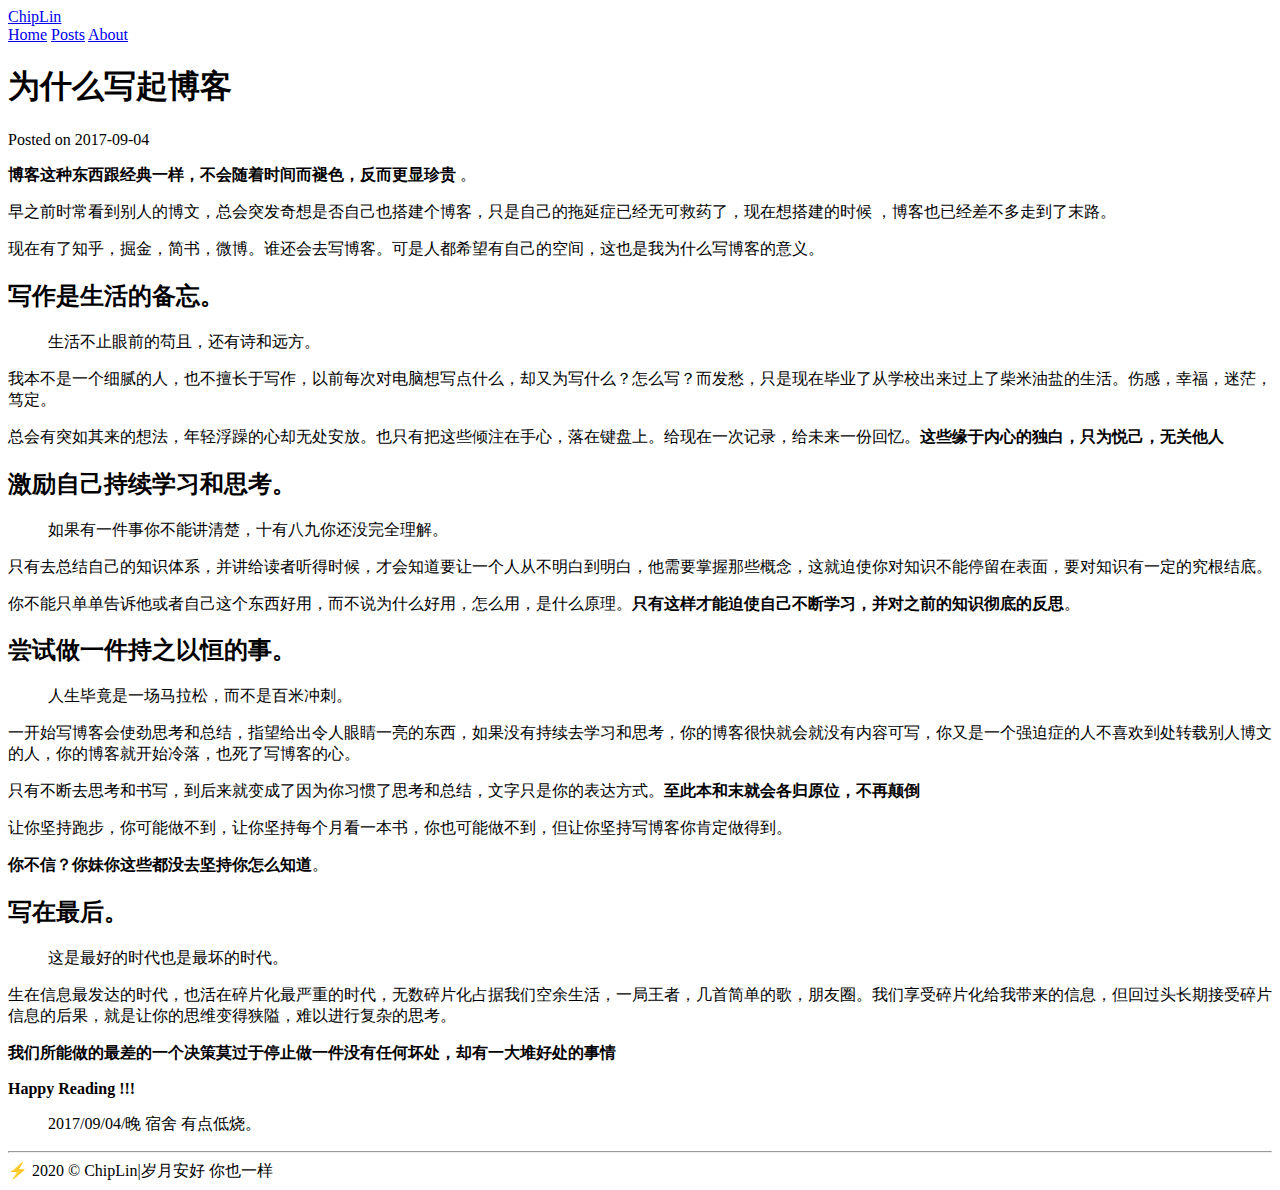
<file: posts/hello-blog/index.html>
<!DOCTYPE html>
<html><head>
	<meta charset="utf-8" />
	<meta http-equiv="X-UA-Compatible" content="IE=edge"><title>为什么写起博客 - ChipLin</title><meta name="viewport" content="width=device-width, initial-scale=1">

	<meta property="og:description" content="" />
	<meta name="twitter:description" content="" />
	<meta name="description" content="" />
	<meta name="description" content="" />

	<meta property="og:title" content="为什么写起博客 | ChipLin" />
	<meta name="twitter:title" content="为什么写起博客 | ChipLin" />

	<meta property="og:image" content=""/>
	<meta itemprop="name" content="为什么写起博客 | ChipLin" />
	<meta name="application-name" content="为什么写起博客 | ChipLin" />
	<meta property="og:site_name" content="" />
	<meta property="og:title" content="为什么写起博客" />
<meta property="og:description" content="博客这种东西跟经典一样，不会随着时间而褪色，反而更显珍贵  。
早之前时常看到别人的博文，总会突发奇想是否自己也搭建个博客，只是自己的拖延症已经无可救药了，现在想搭建的时候 ，博客也已经差不多走到了末路。" />
<meta property="og:type" content="article" />
<meta property="og:url" content="https://linchupeng.com/posts/hello-blog/" />
<meta property="article:published_time" content="2017-09-04T00:00:00+00:00" />
<meta property="article:modified_time" content="2017-09-04T00:00:00+00:00" />
<meta name="twitter:card" content="summary"/>
<meta name="twitter:title" content="为什么写起博客"/>
<meta name="twitter:description" content="博客这种东西跟经典一样，不会随着时间而褪色，反而更显珍贵  。
早之前时常看到别人的博文，总会突发奇想是否自己也搭建个博客，只是自己的拖延症已经无可救药了，现在想搭建的时候 ，博客也已经差不多走到了末路。"/>

	<link href="https://fonts.googleapis.com/css2?family=Fira+Sans&display=swap" rel="stylesheet">
	<link href="https://fonts.googleapis.com/css?family=Roboto+Mono" rel="stylesheet">
	<link rel="stylesheet" type="text/css" media="screen" href="https://linchupeng.com/css/main.css" /><link rel="stylesheet" type="text/css" href="https://linchupeng.com/css/dark.css" media="(prefers-color-scheme: dark)" />
</head><body>
        <div class="content"><header>
	<div class="main">
		<a href="https://linchupeng.com/">ChipLin</a>
	</div>
	<nav>
		
		<a href="/">Home</a>
		
		<a href="/posts">Posts</a>
		
		<a href="/about">About</a>
		
	</nav>
</header>

<main>
	<article>
		<div class="title">
			<h1 class="title">为什么写起博客</h1>
			<div class="meta">Posted on 2017-09-04</div>
		</div>
		

		<section class="body">
			<p><strong>博客这种东西跟经典一样，不会随着时间而褪色，反而更显珍贵</strong>  。</p>
<p>早之前时常看到别人的博文，总会突发奇想是否自己也搭建个博客，只是自己的拖延症已经无可救药了，现在想搭建的时候 ，博客也已经差不多走到了末路。</p>
<p>现在有了知乎，掘金，简书，微博。谁还会去写博客。可是人都希望有自己的空间，这也是我为什么写博客的意义。</p>
<h2 id="写作是生活的备忘">写作是生活的备忘。</h2>
<blockquote>
<p>生活不止眼前的苟且，还有诗和远方。</p>
</blockquote>
<p>我本不是一个细腻的人，也不擅长于写作，以前每次对电脑想写点什么，却又为写什么？怎么写？而发愁，只是现在毕业了从学校出来过上了柴米油盐的生活。伤感，幸福，迷茫，笃定。</p>
<p>总会有突如其来的想法，年轻浮躁的心却无处安放。也只有把这些倾注在手心，落在键盘上。给现在一次记录，给未来一份回忆。<strong>这些缘于内心的独白，只为悦己，无关他人</strong>
​</p>
<h2 id="激励自己持续学习和思考">激励自己持续学习和思考。</h2>
<blockquote>
<p>如果有一件事你不能讲清楚，十有八九你还没完全理解。</p>
</blockquote>
<p>只有去总结自己的知识体系，并讲给读者听得时候，才会知道要让一个人从不明白到明白，他需要掌握那些概念，这就迫使你对知识不能停留在表面，要对知识有一定的究根结底。</p>
<p>你不能只单单告诉他或者自己这个东西好用，而不说为什么好用，怎么用，是什么原理。<strong>只有这样才能迫使自己不断学习，并对之前的知识彻底的反思</strong>。</p>
<h2 id="尝试做一件持之以恒的事">尝试做一件持之以恒的事。</h2>
<blockquote>
<p>人生毕竟是一场马拉松，而不是百米冲刺。</p>
</blockquote>
<p>一开始写博客会使劲思考和总结，指望给出令人眼睛一亮的东西，如果没有持续去学习和思考，你的博客很快就会就没有内容可写，你又是一个强迫症的人不喜欢到处转载别人博文的人，你的博客就开始冷落，也死了写博客的心。</p>
<p>只有不断去思考和书写，到后来就变成了因为你习惯了思考和总结，文字只是你的表达方式。<strong>至此本和末就会各归原位，不再颠倒</strong></p>
<p>让你坚持跑步，你可能做不到，让你坚持每个月看一本书，你也可能做不到，但让你坚持写博客你肯定做得到。</p>
<p><strong>你不信？你妹你这些都没去坚持你怎么知道</strong>。</p>
<h2 id="写在最后">写在最后。</h2>
<blockquote>
<p>这是最好的时代也是最坏的时代。</p>
</blockquote>
<p>生在信息最发达的时代，也活在碎片化最严重的时代，无数碎片化占据我们空余生活，一局王者，几首简单的歌，朋友圈。我们享受碎片化给我带来的信息，但回过头长期接受碎片信息的后果，就是让你的思维变得狭隘，难以进行复杂的思考。</p>
<p><strong>我们所能做的最差的一个决策莫过于停止做一件没有任何坏处，却有一大堆好处的事情</strong></p>
<p><strong>Happy Reading !!!</strong></p>
<blockquote>
<p>2017/09/04/晚  宿舍 有点低烧。</p>
</blockquote>
		</section>

		<div class="post-tags">
			
			
			
		</div>
	</article>
</main>
<footer>
<hr>⚡️
	2020  © ChipLin|岁月安好 你也一样  
</footer>


</div>
    </body>
</html>
</file>
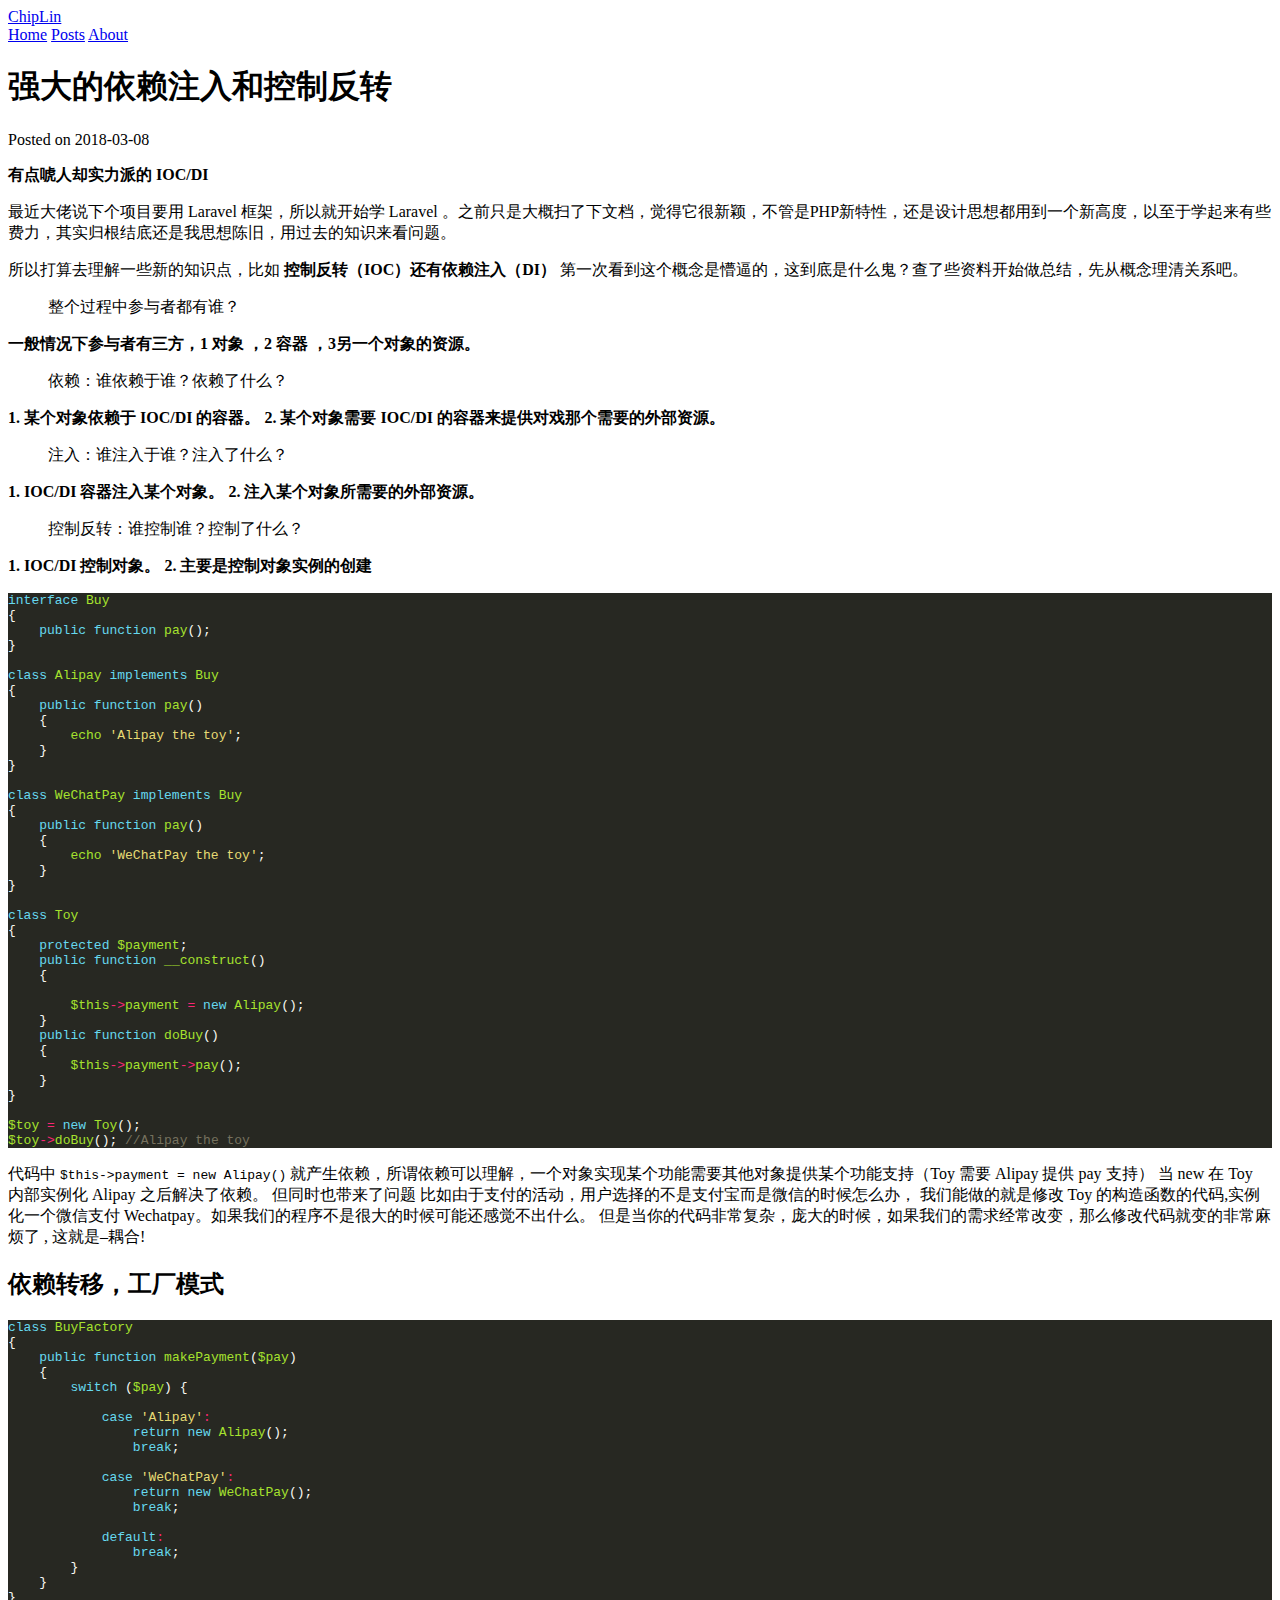
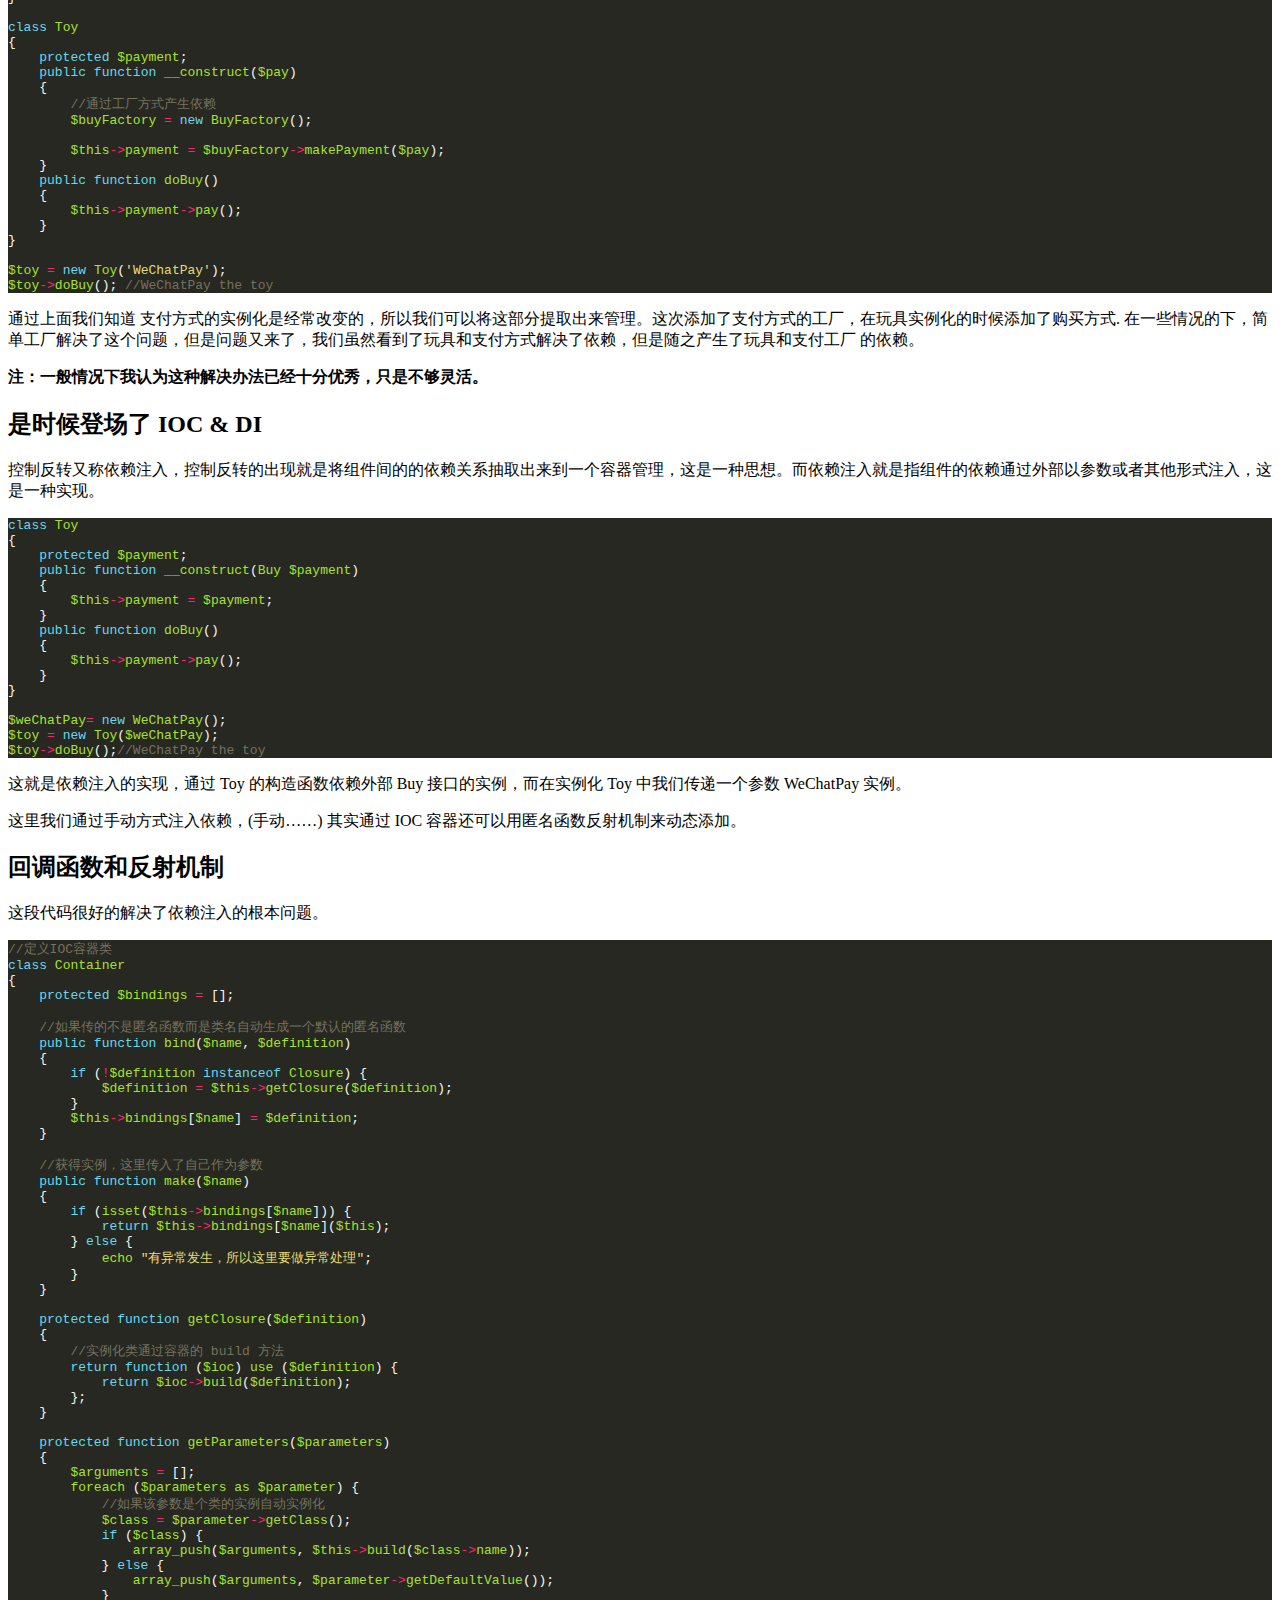
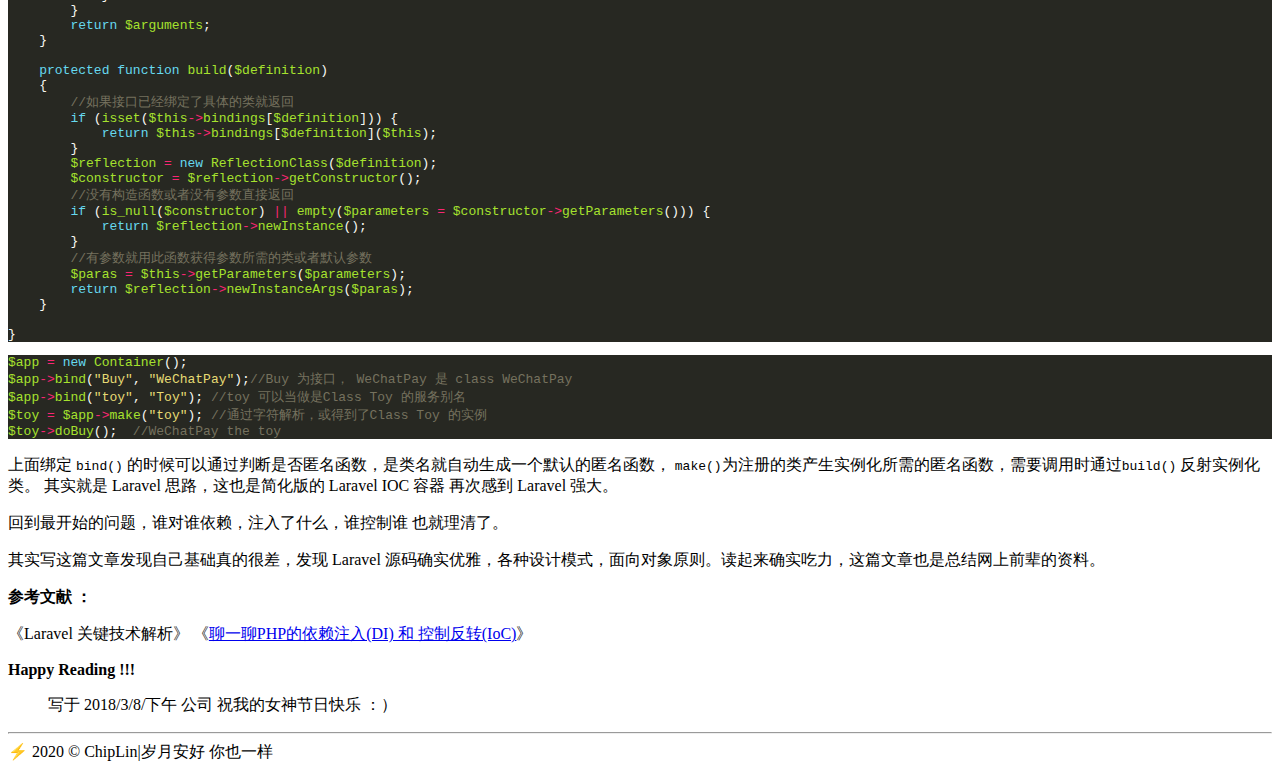
<file: posts/ioc-di/index.html>
<!DOCTYPE html>
<html><head>
	<meta charset="utf-8" />
	<meta http-equiv="X-UA-Compatible" content="IE=edge"><title>强大的依赖注入和控制反转 - ChipLin</title><meta name="viewport" content="width=device-width, initial-scale=1">

	<meta property="og:description" content="" />
	<meta name="twitter:description" content="" />
	<meta name="description" content="" />
	<meta name="description" content="" />

	<meta property="og:title" content="强大的依赖注入和控制反转 | ChipLin" />
	<meta name="twitter:title" content="强大的依赖注入和控制反转 | ChipLin" />

	<meta property="og:image" content=""/>
	<meta itemprop="name" content="强大的依赖注入和控制反转 | ChipLin" />
	<meta name="application-name" content="强大的依赖注入和控制反转 | ChipLin" />
	<meta property="og:site_name" content="" />
	<meta property="og:title" content="强大的依赖注入和控制反转" />
<meta property="og:description" content="有点唬人却实力派的 IOC/DI
最近大佬说下个项目要用 Laravel 框架，所以就开始学 Laravel 。之前只是大概扫了下文档，觉得它很新颖，不管是PHP新特性，还是设计思想都用到一个新高度，以至于学起来有些费力，其实归根结底还是我思想陈旧，用过去的知识来看问题。" />
<meta property="og:type" content="article" />
<meta property="og:url" content="https://linchupeng.com/posts/ioc-di/" />
<meta property="article:published_time" content="2018-03-08T00:00:00+00:00" />
<meta property="article:modified_time" content="2018-03-08T00:00:00+00:00" />
<meta name="twitter:card" content="summary"/>
<meta name="twitter:title" content="强大的依赖注入和控制反转"/>
<meta name="twitter:description" content="有点唬人却实力派的 IOC/DI
最近大佬说下个项目要用 Laravel 框架，所以就开始学 Laravel 。之前只是大概扫了下文档，觉得它很新颖，不管是PHP新特性，还是设计思想都用到一个新高度，以至于学起来有些费力，其实归根结底还是我思想陈旧，用过去的知识来看问题。"/>

	<link href="https://fonts.googleapis.com/css2?family=Fira+Sans&display=swap" rel="stylesheet">
	<link href="https://fonts.googleapis.com/css?family=Roboto+Mono" rel="stylesheet">
	<link rel="stylesheet" type="text/css" media="screen" href="https://linchupeng.com/css/main.css" /><link rel="stylesheet" type="text/css" href="https://linchupeng.com/css/dark.css" media="(prefers-color-scheme: dark)" />
</head><body>
        <div class="content"><header>
	<div class="main">
		<a href="https://linchupeng.com/">ChipLin</a>
	</div>
	<nav>
		
		<a href="/">Home</a>
		
		<a href="/posts">Posts</a>
		
		<a href="/about">About</a>
		
	</nav>
</header>

<main>
	<article>
		<div class="title">
			<h1 class="title">强大的依赖注入和控制反转</h1>
			<div class="meta">Posted on 2018-03-08</div>
		</div>
		

		<section class="body">
			<p><strong>有点唬人却实力派的 IOC/DI</strong></p>
<p>最近大佬说下个项目要用 Laravel 框架，所以就开始学 Laravel 。之前只是大概扫了下文档，觉得它很新颖，不管是PHP新特性，还是设计思想都用到一个新高度，以至于学起来有些费力，其实归根结底还是我思想陈旧，用过去的知识来看问题。</p>
<p>所以打算去理解一些新的知识点，比如 <strong>控制反转（IOC）<strong>还有</strong>依赖注入（DI）</strong> 第一次看到这个概念是懵逼的，这到底是什么鬼？查了些资料开始做总结，先从概念理清关系吧。</p>
<blockquote>
<p>整个过程中参与者都有谁？</p>
</blockquote>
<p><strong>一般情况下参与者有三方，1 对象 ，2 容器 ，3另一个对象的资源。</strong></p>
<blockquote>
<p>依赖：谁依赖于谁？依赖了什么？</p>
</blockquote>
<p><strong>1. 某个对象依赖于 IOC/DI 的容器。</strong>
<strong>2. 某个对象需要 IOC/DI 的容器来提供对戏那个需要的外部资源。</strong></p>
<blockquote>
<p>注入：谁注入于谁？注入了什么？</p>
</blockquote>
<p><strong>1. IOC/DI 容器注入某个对象。</strong>
<strong>2. 注入某个对象所需要的外部资源。</strong></p>
<blockquote>
<p>控制反转：谁控制谁？控制了什么？</p>
</blockquote>
<p><strong>1. IOC/DI 控制对象。</strong>
<strong>2. 主要是控制对象实例的创建</strong></p>
<div class="highlight"><pre style="color:#f8f8f2;background-color:#272822;-moz-tab-size:4;-o-tab-size:4;tab-size:4"><code class="language-vue" data-lang="vue"><span style="color:#66d9ef">interface</span> <span style="color:#a6e22e">Buy</span>
{
	<span style="color:#66d9ef">public</span> <span style="color:#66d9ef">function</span> <span style="color:#a6e22e">pay</span>();
}

<span style="color:#66d9ef">class</span> <span style="color:#a6e22e">Alipay</span> <span style="color:#66d9ef">implements</span> <span style="color:#a6e22e">Buy</span>
{
	<span style="color:#66d9ef">public</span> <span style="color:#66d9ef">function</span> <span style="color:#a6e22e">pay</span>()
	{
		<span style="color:#a6e22e">echo</span> <span style="color:#e6db74">&#39;Alipay the toy&#39;</span>;
	}
}

<span style="color:#66d9ef">class</span> <span style="color:#a6e22e">WeChatPay</span> <span style="color:#66d9ef">implements</span> <span style="color:#a6e22e">Buy</span>
{
	<span style="color:#66d9ef">public</span> <span style="color:#66d9ef">function</span> <span style="color:#a6e22e">pay</span>()
	{
		<span style="color:#a6e22e">echo</span> <span style="color:#e6db74">&#39;WeChatPay the toy&#39;</span>;
	}
}

<span style="color:#66d9ef">class</span> <span style="color:#a6e22e">Toy</span>
{
	<span style="color:#66d9ef">protected</span> <span style="color:#a6e22e">$payment</span>;
	<span style="color:#66d9ef">public</span> <span style="color:#66d9ef">function</span> <span style="color:#a6e22e">__construct</span>()
	{	

		<span style="color:#a6e22e">$this</span><span style="color:#f92672">-&gt;</span><span style="color:#a6e22e">payment</span> <span style="color:#f92672">=</span> <span style="color:#66d9ef">new</span> <span style="color:#a6e22e">Alipay</span>();
	}
	<span style="color:#66d9ef">public</span> <span style="color:#66d9ef">function</span> <span style="color:#a6e22e">doBuy</span>()
	{
		<span style="color:#a6e22e">$this</span><span style="color:#f92672">-&gt;</span><span style="color:#a6e22e">payment</span><span style="color:#f92672">-&gt;</span><span style="color:#a6e22e">pay</span>();
	}
}

<span style="color:#a6e22e">$toy</span> <span style="color:#f92672">=</span> <span style="color:#66d9ef">new</span> <span style="color:#a6e22e">Toy</span>();
<span style="color:#a6e22e">$toy</span><span style="color:#f92672">-&gt;</span><span style="color:#a6e22e">doBuy</span>(); <span style="color:#75715e">//Alipay the toy
</span></code></pre></div><p>代码中 <code>$this-&gt;payment = new Alipay()</code> 就产生依赖，所谓依赖可以理解，一个对象实现某个功能需要其他对象提供某个功能支持（Toy 需要 Alipay 提供 pay 支持） 当 new 在 Toy 内部实例化 Alipay 之后解决了依赖。
但同时也带来了问题 比如由于支付的活动，用户选择的不是支付宝而是微信的时候怎么办， 我们能做的就是修改 Toy 的构造函数的代码,实例化一个微信支付 Wechatpay。如果我们的程序不是很大的时候可能还感觉不出什么。
但是当你的代码非常复杂，庞大的时候，如果我们的需求经常改变，那么修改代码就变的非常麻烦了 , 这就是–耦合!</p>
<h2 id="依赖转移工厂模式">依赖转移，工厂模式</h2>
<div class="highlight"><pre style="color:#f8f8f2;background-color:#272822;-moz-tab-size:4;-o-tab-size:4;tab-size:4"><code class="language-vue" data-lang="vue"><span style="color:#66d9ef">class</span> <span style="color:#a6e22e">BuyFactory</span>
{
	<span style="color:#66d9ef">public</span> <span style="color:#66d9ef">function</span> <span style="color:#a6e22e">makePayment</span>(<span style="color:#a6e22e">$pay</span>)
	{
		<span style="color:#66d9ef">switch</span> (<span style="color:#a6e22e">$pay</span>) {

			<span style="color:#66d9ef">case</span> <span style="color:#e6db74">&#39;Alipay&#39;</span><span style="color:#f92672">:</span>
				<span style="color:#66d9ef">return</span> <span style="color:#66d9ef">new</span> <span style="color:#a6e22e">Alipay</span>();
				<span style="color:#66d9ef">break</span>;

			<span style="color:#66d9ef">case</span> <span style="color:#e6db74">&#39;WeChatPay&#39;</span><span style="color:#f92672">:</span>
				<span style="color:#66d9ef">return</span> <span style="color:#66d9ef">new</span> <span style="color:#a6e22e">WeChatPay</span>();
				<span style="color:#66d9ef">break</span>;

			<span style="color:#66d9ef">default</span><span style="color:#f92672">:</span>
				<span style="color:#66d9ef">break</span>;
		}
	}
}

<span style="color:#66d9ef">class</span> <span style="color:#a6e22e">Toy</span>
{
	<span style="color:#66d9ef">protected</span> <span style="color:#a6e22e">$payment</span>;
	<span style="color:#66d9ef">public</span> <span style="color:#66d9ef">function</span> <span style="color:#a6e22e">__construct</span>(<span style="color:#a6e22e">$pay</span>)
	{	
		<span style="color:#75715e">//通过工厂方式产生依赖
</span><span style="color:#75715e"></span>		<span style="color:#a6e22e">$buyFactory</span> <span style="color:#f92672">=</span> <span style="color:#66d9ef">new</span> <span style="color:#a6e22e">BuyFactory</span>();

		<span style="color:#a6e22e">$this</span><span style="color:#f92672">-&gt;</span><span style="color:#a6e22e">payment</span> <span style="color:#f92672">=</span> <span style="color:#a6e22e">$buyFactory</span><span style="color:#f92672">-&gt;</span><span style="color:#a6e22e">makePayment</span>(<span style="color:#a6e22e">$pay</span>);
	}
	<span style="color:#66d9ef">public</span> <span style="color:#66d9ef">function</span> <span style="color:#a6e22e">doBuy</span>()
	{
		<span style="color:#a6e22e">$this</span><span style="color:#f92672">-&gt;</span><span style="color:#a6e22e">payment</span><span style="color:#f92672">-&gt;</span><span style="color:#a6e22e">pay</span>();
	}
}

<span style="color:#a6e22e">$toy</span> <span style="color:#f92672">=</span> <span style="color:#66d9ef">new</span> <span style="color:#a6e22e">Toy</span>(<span style="color:#e6db74">&#39;WeChatPay&#39;</span>);
<span style="color:#a6e22e">$toy</span><span style="color:#f92672">-&gt;</span><span style="color:#a6e22e">doBuy</span>(); <span style="color:#75715e">//WeChatPay the toy
</span></code></pre></div><p>通过上面我们知道 支付方式的实例化是经常改变的，所以我们可以将这部分提取出来管理。这次添加了支付方式的工厂，在玩具实例化的时候添加了购买方式.
在一些情况的下，简单工厂解决了这个问题，但是问题又来了，我们虽然看到了玩具和支付方式解决了依赖，但是随之产生了玩具和支付工厂 的依赖。</p>
<p><strong>注：一般情况下我认为这种解决办法已经十分优秀，只是不够灵活。</strong></p>
<h2 id="是时候登场了-ioc--di">是时候登场了 IOC &amp; DI</h2>
<p>控制反转又称依赖注入，控制反转的出现就是将组件间的的依赖关系抽取出来到一个容器管理，这是一种思想。而依赖注入就是指组件的依赖通过外部以参数或者其他形式注入，这是一种实现。</p>
<div class="highlight"><pre style="color:#f8f8f2;background-color:#272822;-moz-tab-size:4;-o-tab-size:4;tab-size:4"><code class="language-vue" data-lang="vue"><span style="color:#66d9ef">class</span> <span style="color:#a6e22e">Toy</span>
{
	<span style="color:#66d9ef">protected</span> <span style="color:#a6e22e">$payment</span>;
	<span style="color:#66d9ef">public</span> <span style="color:#66d9ef">function</span> <span style="color:#a6e22e">__construct</span>(<span style="color:#a6e22e">Buy</span> <span style="color:#a6e22e">$payment</span>)
	{	
		<span style="color:#a6e22e">$this</span><span style="color:#f92672">-&gt;</span><span style="color:#a6e22e">payment</span> <span style="color:#f92672">=</span> <span style="color:#a6e22e">$payment</span>;
	}
	<span style="color:#66d9ef">public</span> <span style="color:#66d9ef">function</span> <span style="color:#a6e22e">doBuy</span>()
	{
		<span style="color:#a6e22e">$this</span><span style="color:#f92672">-&gt;</span><span style="color:#a6e22e">payment</span><span style="color:#f92672">-&gt;</span><span style="color:#a6e22e">pay</span>();
	}
}

<span style="color:#a6e22e">$weChatPay</span><span style="color:#f92672">=</span> <span style="color:#66d9ef">new</span> <span style="color:#a6e22e">WeChatPay</span>();
<span style="color:#a6e22e">$toy</span> <span style="color:#f92672">=</span> <span style="color:#66d9ef">new</span> <span style="color:#a6e22e">Toy</span>(<span style="color:#a6e22e">$weChatPay</span>);
<span style="color:#a6e22e">$toy</span><span style="color:#f92672">-&gt;</span><span style="color:#a6e22e">doBuy</span>();<span style="color:#75715e">//WeChatPay the toy
</span></code></pre></div><p>这就是依赖注入的实现，通过 Toy 的构造函数依赖外部 Buy 接口的实例，而在实例化 Toy 中我们传递一个参数 WeChatPay 实例。</p>
<p>这里我们通过手动方式注入依赖，(手动……) 其实通过 IOC 容器还可以用匿名函数反射机制来动态添加。</p>
<h2 id="回调函数和反射机制">回调函数和反射机制</h2>
<p>这段代码很好的解决了依赖注入的根本问题。</p>
<div class="highlight"><pre style="color:#f8f8f2;background-color:#272822;-moz-tab-size:4;-o-tab-size:4;tab-size:4"><code class="language-vue" data-lang="vue"><span style="color:#75715e">//定义IOC容器类
</span><span style="color:#75715e"></span><span style="color:#66d9ef">class</span> <span style="color:#a6e22e">Container</span>
{
    <span style="color:#66d9ef">protected</span> <span style="color:#a6e22e">$bindings</span> <span style="color:#f92672">=</span> [];

    <span style="color:#75715e">//如果传的不是匿名函数而是类名自动生成一个默认的匿名函数
</span><span style="color:#75715e"></span>    <span style="color:#66d9ef">public</span> <span style="color:#66d9ef">function</span> <span style="color:#a6e22e">bind</span>(<span style="color:#a6e22e">$name</span>, <span style="color:#a6e22e">$definition</span>)
    {
        <span style="color:#66d9ef">if</span> (<span style="color:#f92672">!</span><span style="color:#a6e22e">$definition</span> <span style="color:#66d9ef">instanceof</span> <span style="color:#a6e22e">Closure</span>) {
            <span style="color:#a6e22e">$definition</span> <span style="color:#f92672">=</span> <span style="color:#a6e22e">$this</span><span style="color:#f92672">-&gt;</span><span style="color:#a6e22e">getClosure</span>(<span style="color:#a6e22e">$definition</span>);
        }
        <span style="color:#a6e22e">$this</span><span style="color:#f92672">-&gt;</span><span style="color:#a6e22e">bindings</span>[<span style="color:#a6e22e">$name</span>] <span style="color:#f92672">=</span> <span style="color:#a6e22e">$definition</span>;
    }

    <span style="color:#75715e">//获得实例，这里传入了自己作为参数
</span><span style="color:#75715e"></span>    <span style="color:#66d9ef">public</span> <span style="color:#66d9ef">function</span> <span style="color:#a6e22e">make</span>(<span style="color:#a6e22e">$name</span>)
    {
        <span style="color:#66d9ef">if</span> (<span style="color:#a6e22e">isset</span>(<span style="color:#a6e22e">$this</span><span style="color:#f92672">-&gt;</span><span style="color:#a6e22e">bindings</span>[<span style="color:#a6e22e">$name</span>])) {
            <span style="color:#66d9ef">return</span> <span style="color:#a6e22e">$this</span><span style="color:#f92672">-&gt;</span><span style="color:#a6e22e">bindings</span>[<span style="color:#a6e22e">$name</span>](<span style="color:#a6e22e">$this</span>);
        } <span style="color:#66d9ef">else</span> {
            <span style="color:#a6e22e">echo</span> <span style="color:#e6db74">&#34;有异常发生，所以这里要做异常处理&#34;</span>;
        }
    }

    <span style="color:#66d9ef">protected</span> <span style="color:#66d9ef">function</span> <span style="color:#a6e22e">getClosure</span>(<span style="color:#a6e22e">$definition</span>)
    {
        <span style="color:#75715e">//实例化类通过容器的 build 方法
</span><span style="color:#75715e"></span>        <span style="color:#66d9ef">return</span> <span style="color:#66d9ef">function</span> (<span style="color:#a6e22e">$ioc</span>) <span style="color:#a6e22e">use</span> (<span style="color:#a6e22e">$definition</span>) {
            <span style="color:#66d9ef">return</span> <span style="color:#a6e22e">$ioc</span><span style="color:#f92672">-&gt;</span><span style="color:#a6e22e">build</span>(<span style="color:#a6e22e">$definition</span>);
        };
    }

    <span style="color:#66d9ef">protected</span> <span style="color:#66d9ef">function</span> <span style="color:#a6e22e">getParameters</span>(<span style="color:#a6e22e">$parameters</span>)
    {
        <span style="color:#a6e22e">$arguments</span> <span style="color:#f92672">=</span> [];
        <span style="color:#a6e22e">foreach</span> (<span style="color:#a6e22e">$parameters</span> <span style="color:#a6e22e">as</span> <span style="color:#a6e22e">$parameter</span>) {
            <span style="color:#75715e">//如果该参数是个类的实例自动实例化
</span><span style="color:#75715e"></span>            <span style="color:#a6e22e">$class</span> <span style="color:#f92672">=</span> <span style="color:#a6e22e">$parameter</span><span style="color:#f92672">-&gt;</span><span style="color:#a6e22e">getClass</span>();
            <span style="color:#66d9ef">if</span> (<span style="color:#a6e22e">$class</span>) {
                <span style="color:#a6e22e">array_push</span>(<span style="color:#a6e22e">$arguments</span>, <span style="color:#a6e22e">$this</span><span style="color:#f92672">-&gt;</span><span style="color:#a6e22e">build</span>(<span style="color:#a6e22e">$class</span><span style="color:#f92672">-&gt;</span><span style="color:#a6e22e">name</span>));
            } <span style="color:#66d9ef">else</span> {
                <span style="color:#a6e22e">array_push</span>(<span style="color:#a6e22e">$arguments</span>, <span style="color:#a6e22e">$parameter</span><span style="color:#f92672">-&gt;</span><span style="color:#a6e22e">getDefaultValue</span>());
            }
        }
        <span style="color:#66d9ef">return</span> <span style="color:#a6e22e">$arguments</span>;
    }

    <span style="color:#66d9ef">protected</span> <span style="color:#66d9ef">function</span> <span style="color:#a6e22e">build</span>(<span style="color:#a6e22e">$definition</span>)
    {
        <span style="color:#75715e">//如果接口已经绑定了具体的类就返回
</span><span style="color:#75715e"></span>        <span style="color:#66d9ef">if</span> (<span style="color:#a6e22e">isset</span>(<span style="color:#a6e22e">$this</span><span style="color:#f92672">-&gt;</span><span style="color:#a6e22e">bindings</span>[<span style="color:#a6e22e">$definition</span>])) {
            <span style="color:#66d9ef">return</span> <span style="color:#a6e22e">$this</span><span style="color:#f92672">-&gt;</span><span style="color:#a6e22e">bindings</span>[<span style="color:#a6e22e">$definition</span>](<span style="color:#a6e22e">$this</span>);
        }
        <span style="color:#a6e22e">$reflection</span> <span style="color:#f92672">=</span> <span style="color:#66d9ef">new</span> <span style="color:#a6e22e">ReflectionClass</span>(<span style="color:#a6e22e">$definition</span>);
        <span style="color:#a6e22e">$constructor</span> <span style="color:#f92672">=</span> <span style="color:#a6e22e">$reflection</span><span style="color:#f92672">-&gt;</span><span style="color:#a6e22e">getConstructor</span>();
        <span style="color:#75715e">//没有构造函数或者没有参数直接返回
</span><span style="color:#75715e"></span>        <span style="color:#66d9ef">if</span> (<span style="color:#a6e22e">is_null</span>(<span style="color:#a6e22e">$constructor</span>) <span style="color:#f92672">||</span> <span style="color:#a6e22e">empty</span>(<span style="color:#a6e22e">$parameters</span> <span style="color:#f92672">=</span> <span style="color:#a6e22e">$constructor</span><span style="color:#f92672">-&gt;</span><span style="color:#a6e22e">getParameters</span>())) {
            <span style="color:#66d9ef">return</span> <span style="color:#a6e22e">$reflection</span><span style="color:#f92672">-&gt;</span><span style="color:#a6e22e">newInstance</span>();
        }
        <span style="color:#75715e">//有参数就用此函数获得参数所需的类或者默认参数
</span><span style="color:#75715e"></span>        <span style="color:#a6e22e">$paras</span> <span style="color:#f92672">=</span> <span style="color:#a6e22e">$this</span><span style="color:#f92672">-&gt;</span><span style="color:#a6e22e">getParameters</span>(<span style="color:#a6e22e">$parameters</span>);
        <span style="color:#66d9ef">return</span> <span style="color:#a6e22e">$reflection</span><span style="color:#f92672">-&gt;</span><span style="color:#a6e22e">newInstanceArgs</span>(<span style="color:#a6e22e">$paras</span>);
    }

}
</code></pre></div><div class="highlight"><pre style="color:#f8f8f2;background-color:#272822;-moz-tab-size:4;-o-tab-size:4;tab-size:4"><code class="language-vue" data-lang="vue"><span style="color:#a6e22e">$app</span> <span style="color:#f92672">=</span> <span style="color:#66d9ef">new</span> <span style="color:#a6e22e">Container</span>();
<span style="color:#a6e22e">$app</span><span style="color:#f92672">-&gt;</span><span style="color:#a6e22e">bind</span>(<span style="color:#e6db74">&#34;Buy&#34;</span>, <span style="color:#e6db74">&#34;WeChatPay&#34;</span>);<span style="color:#75715e">//Buy 为接口， WeChatPay 是 class WeChatPay
</span><span style="color:#75715e"></span><span style="color:#a6e22e">$app</span><span style="color:#f92672">-&gt;</span><span style="color:#a6e22e">bind</span>(<span style="color:#e6db74">&#34;toy&#34;</span>, <span style="color:#e6db74">&#34;Toy&#34;</span>); <span style="color:#75715e">//toy 可以当做是Class Toy 的服务别名
</span><span style="color:#75715e"></span><span style="color:#a6e22e">$toy</span> <span style="color:#f92672">=</span> <span style="color:#a6e22e">$app</span><span style="color:#f92672">-&gt;</span><span style="color:#a6e22e">make</span>(<span style="color:#e6db74">&#34;toy&#34;</span>); <span style="color:#75715e">//通过字符解析，或得到了Class Toy 的实例
</span><span style="color:#75715e"></span><span style="color:#a6e22e">$toy</span><span style="color:#f92672">-&gt;</span><span style="color:#a6e22e">doBuy</span>();  <span style="color:#75715e">//WeChatPay the toy
</span></code></pre></div><p>上面绑定 <code>bind()</code> 的时候可以通过判断是否匿名函数，是类名就自动生成一个默认的匿名函数，
<code>make()</code>为注册的类产生实例化所需的匿名函数，需要调用时通过<code>build()</code> 反射实例化类。
其实就是 Laravel 思路，这也是简化版的 Laravel IOC 容器 再次感到 Laravel 强大。</p>
<p>回到最开始的问题，谁对谁依赖，注入了什么，谁控制谁 也就理清了。</p>
<p>其实写这篇文章发现自己基础真的很差，发现 Laravel 源码确实优雅，各种设计模式，面向对象原则。读起来确实吃力，这篇文章也是总结网上前辈的资料。</p>
<p><strong>参考文献 ：</strong></p>
<p>《Laravel 关键技术解析》
《<a href="https://segmentfault.com/a/1190000007209266">聊一聊PHP的依赖注入(DI) 和 控制反转(IoC)</a>》</p>
<p><strong>Happy Reading !!!</strong></p>
<blockquote>
<p>写于 2018/3/8/下午 公司 祝我的女神节日快乐 ：）</p>
</blockquote>
		</section>

		<div class="post-tags">
			
			
			
		</div>
	</article>
</main>
<footer>
<hr>⚡️
	2020  © ChipLin|岁月安好 你也一样  
</footer>


</div>
    </body>
</html>
</file>
